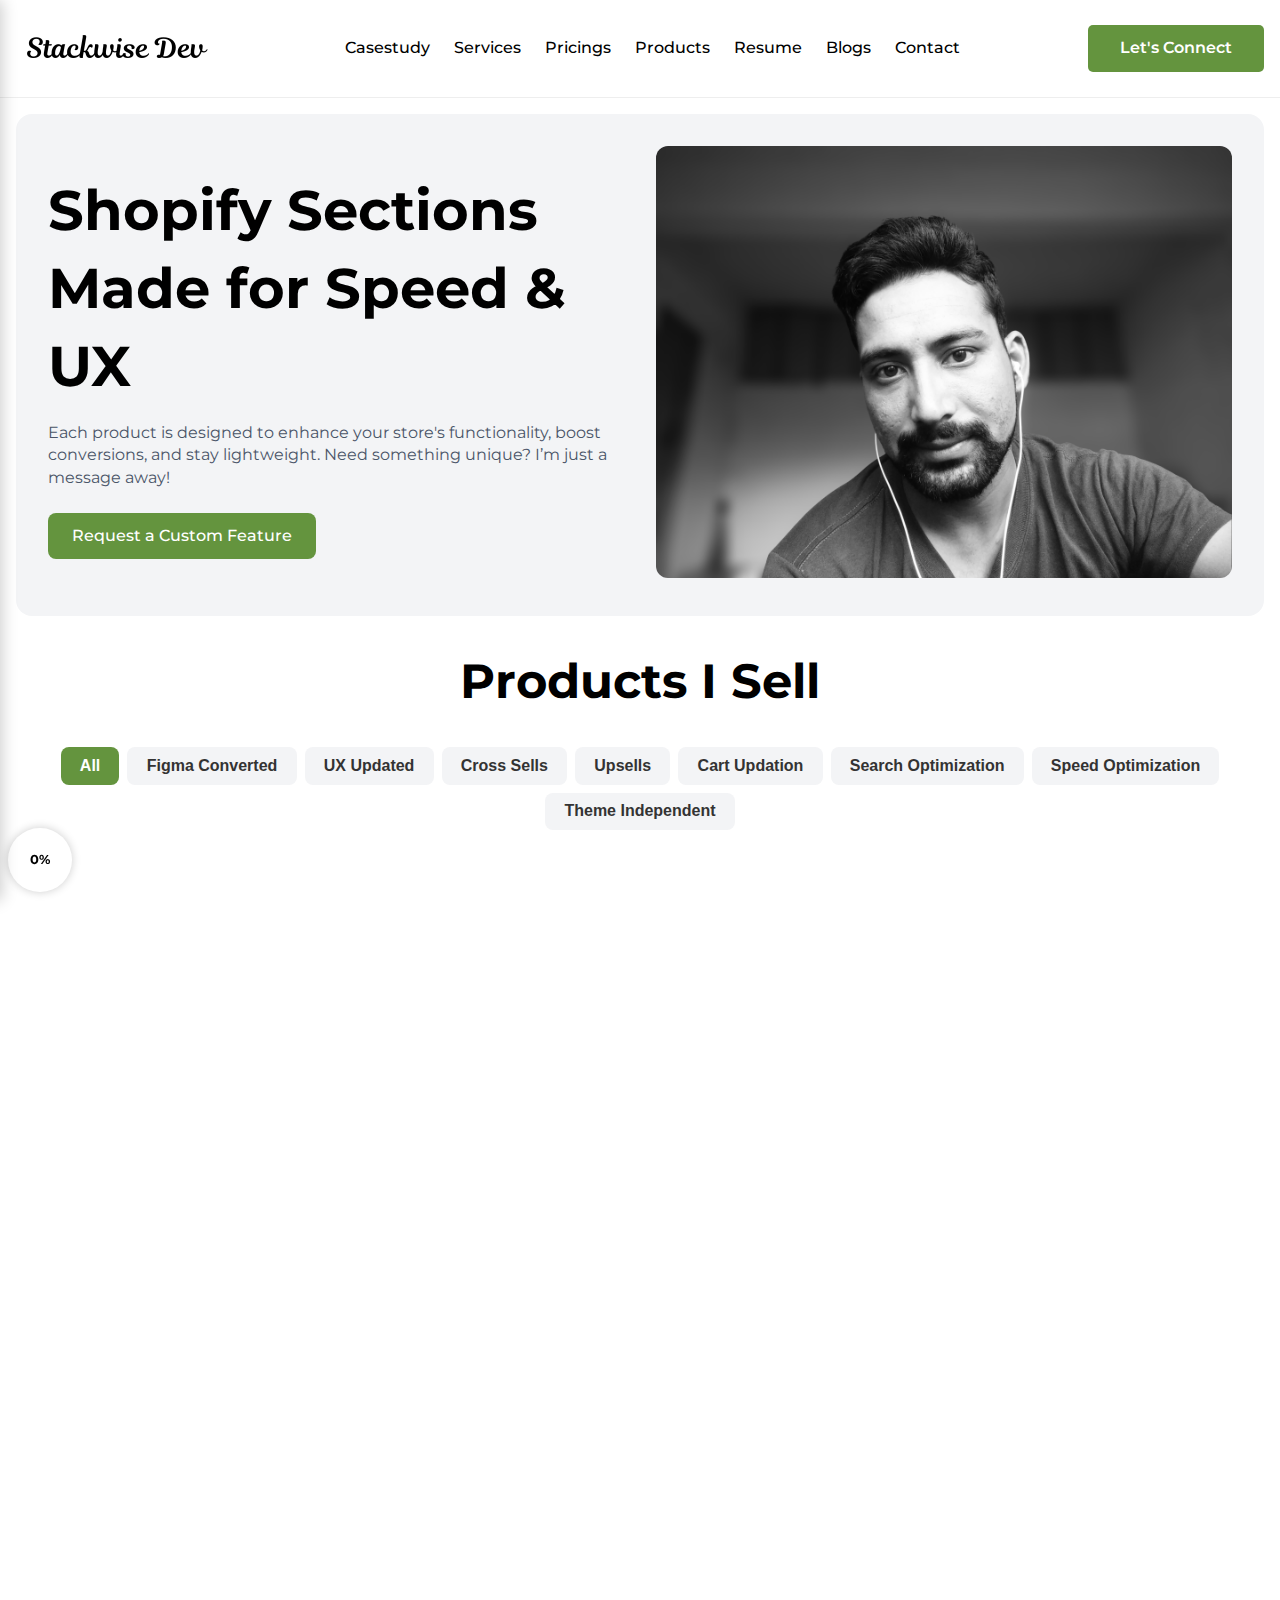
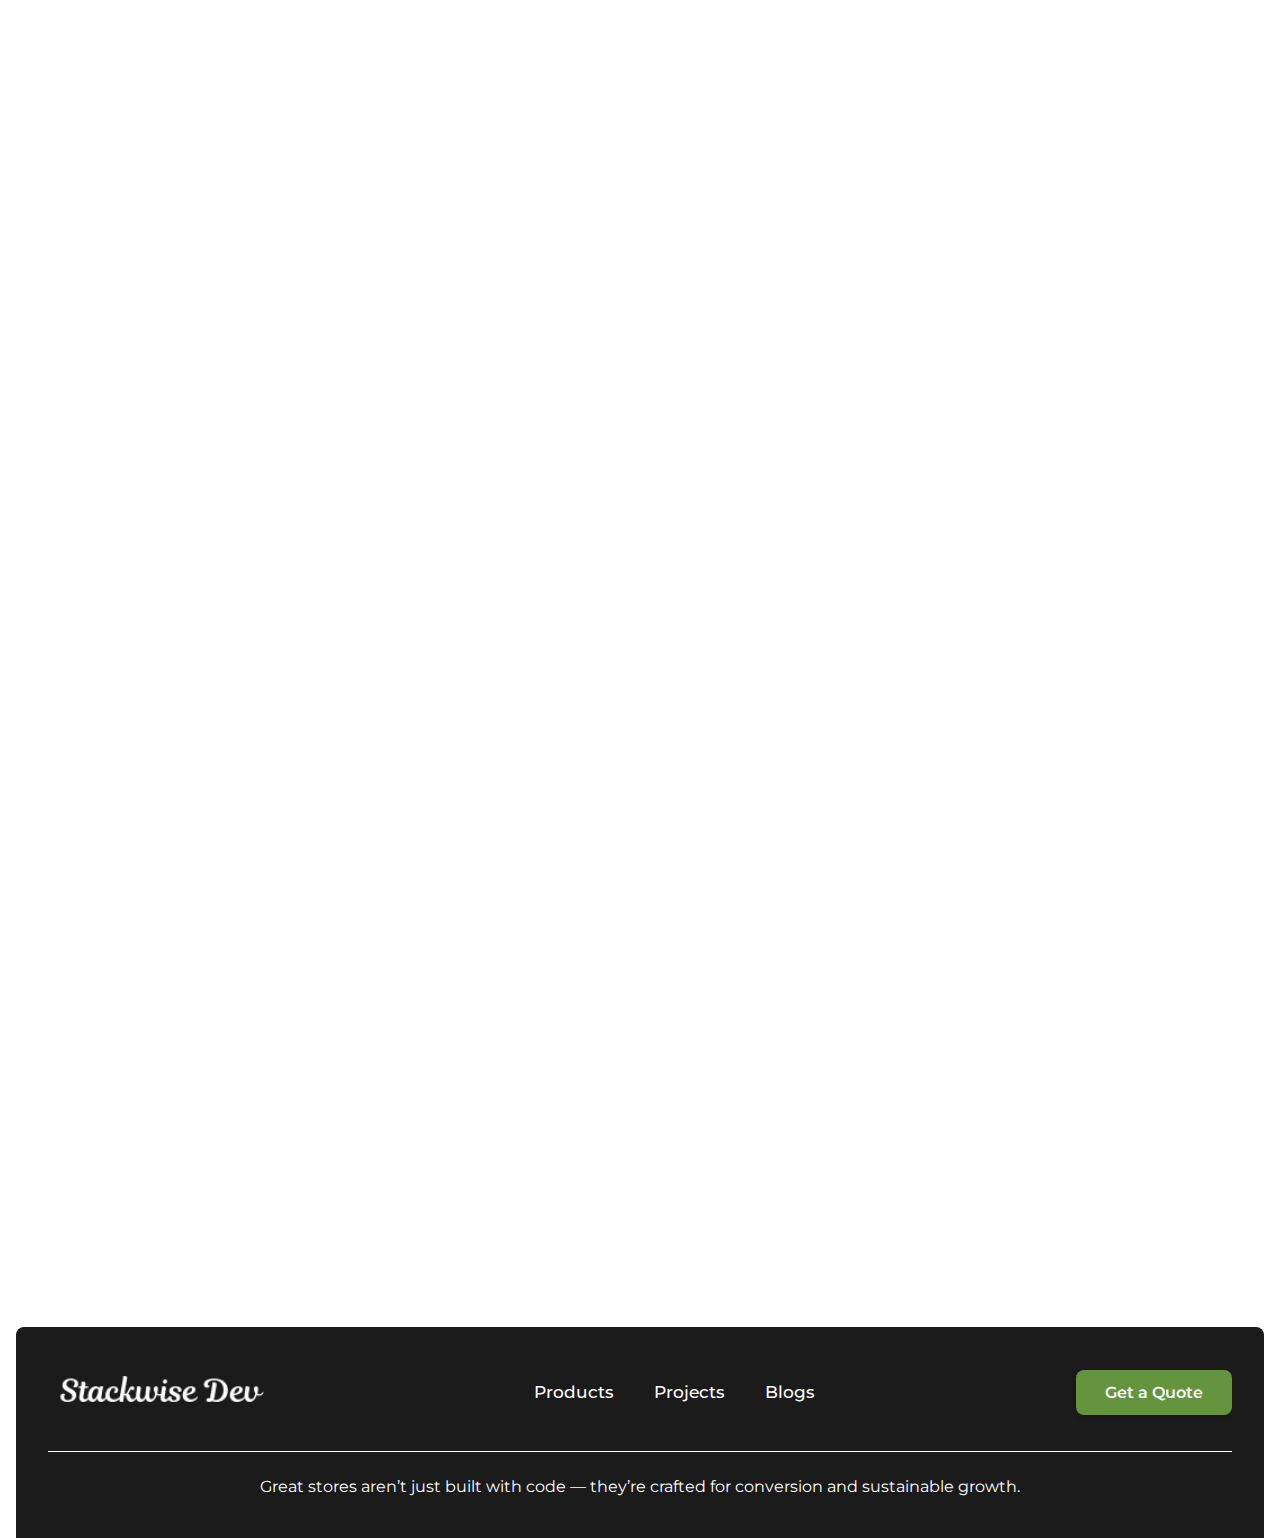
<file: pages/products.html>
<!DOCTYPE html>
<html lang="en">
<head>
    <meta charset="UTF-8" />
    <meta name="viewport" content="width=device-width, initial-scale=1.0" />
    <link rel="shortcut icon" href="../assets/images/favicon.ico" type="image/x-icon">
    <title>Portfolio | Products</title>
    <link rel="stylesheet" href="../styles.css" />
    <link rel="stylesheet" href="../assets/css/products.css">
    <link href="https://fonts.googleapis.com/css2?family=Montserrat:wght@400;600;700&display=swap" rel="stylesheet" />
    <link href="https://calendar.google.com/calendar/scheduling-button-script.css" rel="stylesheet">
    <script src="https://calendar.google.com/calendar/scheduling-button-script.js" async></script>
</head>
<body>

 
    <!-- HEADER SECTION START --> 
    <header class="main-header page-width">
        <button class="menu-toggle" aria-label="Open mobile menu">
            <svg clip-rule="evenodd" fill-rule="evenodd" stroke-linejoin="round" stroke-miterlimit="2" viewBox="0 0 24 24" xmlns="http://www.w3.org/2000/svg"><path d="m13 16.745c0-.414-.336-.75-.75-.75h-9.5c-.414 0-.75.336-.75.75s.336.75.75.75h9.5c.414 0 .75-.336.75-.75zm9-5c0-.414-.336-.75-.75-.75h-18.5c-.414 0-.75.336-.75.75s.336.75.75.75h18.5c.414 0 .75-.336.75-.75zm-4-5c0-.414-.336-.75-.75-.75h-14.5c-.414 0-.75.336-.75.75s.336.75.75.75h14.5c.414 0 .75-.336.75-.75z" fill-rule="nonzero"/></svg>
        </button>

        <a href="../index.html" class="header-logo">
            <img src="../assets/images/Stackwise Dev Logo Small.png" alt="Portfolio logo">
        </a>

        <nav class="main-nav">
            <ul>
                <li><a href="../index.html#casestudy">Casestudy</a></li>
                <li><a href="../index.html#services">Services</a></li>
                <li><a href="../index.html#pricings">Pricings</a></li>
                <li><a href="../index.html#products">Products</a></li>
                <li class="stack_resume_trigger"><a href="../index.html#resume">Resume</a></li>
                <li><a href="../index.html#blogs">Blogs</a></li>
                <li><a href="../index.html#contact">Contact</a></li>
            </ul>
        </nav>

        <a href="../index.html#contact" class="btn-cta">Let's Connect</a>
    </header>
    <div class="mobile-drawer" id="mobileDrawer">
        <div class="drawer-content"> <div class="drawer-header">
                <button class="drawer-close" aria-label="Close mobile menu">
                    <svg clip-rule="evenodd" fill-rule="evenodd" stroke-linejoin="round" stroke-miterlimit="2" viewBox="0 0 24 24" xmlns="http://www.w3.org/2000/svg"><path d="m12 10.93 5.719-5.72c.146-.146.339-.219.531-.219.404 0 .75.324.75.749 0 .193-.073.385-.219.532l-5.72 5.719 5.719 5.719c.147.147.22.339.22.531 0 .427-.349.75-.75.75-.192 0-.385-.073-.531-.219l-5.719-5.719-5.719 5.719c-.146.146-.339.219-.531.219-.401 0-.75-.323-.75-.75 0-.192.073-.384.22-.531l5.719-5.719-5.72-5.719c-.146-.147-.219-.339-.219-.532 0-.425.346-.749.75-.749.192 0 .385.073.531.219z"/></svg>
                </button>
            </div>

            <nav class="drawer-nav">
                <ul>
                    <li><a href="../index.html#casestudy">Casestudy</a></li>
                    <li><a href="../index.html#services">Services</a></li>
                    <li><a href="../index.html#pricings">Pricings</a></li>
                    <li><a href="../index.html#products">Products</a></li>
                    <li class="stack_resume_trigger"><a href="../index.html#resume">Resume</a></li>
                    <li><a href="../index.html#blogs">Blogs</a></li>
                    <li><a href="../index.html#contact">Contact</a></li>
                </ul>
            </nav>

            <div class="drawer-footer">
                <a href="#contact" class="btn-cta drawer-cta">Get a Quote</a>
                <div class="social-icons">
                    <a target="_blank" href="https://www.youtube.com/@stackwisedev" aria-label="YouTube"><svg xmlns="http://www.w3.org/2000/svg" width="24" height="24" viewBox="0 0 24 24"><path d="M19.615 3.184c-3.604-.246-11.631-.245-15.23 0-3.897.266-4.356 2.62-4.385 8.816.029 6.185.484 8.549 4.385 8.816 3.6.245 11.626.246 15.23 0 3.897-.266 4.356-2.62 4.385-8.816-.029-6.185-.484-8.549-4.385-8.816zm-10.615 12.816v-8l8 3.993-8 4.007z"/></svg></a>
                    <a target="_blank" href="https://www.instagram.com/stackwisedev" aria-label="Instagram"><svg xmlns="http://www.w3.org/2000/svg" width="24" height="24" viewBox="0 0 24 24"><path d="M12 2.163c3.204 0 3.584.012 4.85.07 3.252.148 4.771 1.691 4.919 4.919.058 1.265.069 1.645.069 4.849 0 3.205-.012 3.584-.069 4.849-.149 3.225-1.664 4.771-4.919 4.919-1.266.058-1.644.07-4.85.07-3.204 0-3.584-.012-4.849-.07-3.26-.149-4.771-1.699-4.919-4.92-.058-1.265-.07-1.644-.07-4.849 0-3.204.013-3.583.07-4.849.149-3.227 1.664-4.771 4.919-4.919 1.266-.057 1.645-.069 4.849-.069zm0-2.163c-3.259 0-3.667.014-4.947.072-4.358.2-6.78 2.618-6.98 6.98-.059 1.281-.073 1.689-.073 4.948 0 3.259.014 3.668.072 4.948.2 4.358 2.618 6.78 6.98 6.98 1.281.058 1.689.072 4.948.072 3.259 0 3.668-.014 4.948-.072 4.354-.2 6.782-2.618 6.979-6.98.059-1.28.073-1.689.073-4.948 0-3.259-.014-3.667-.072-4.947-.196-4.354-2.617-6.78-6.979-6.98-1.281-.059-1.69-.073-4.949-.073zm0 5.838c-3.403 0-6.162 2.759-6.162 6.162s2.759 6.163 6.162 6.163 6.162-2.759 6.162-6.163c0-3.403-2.759-6.162-6.162-6.162zm0 10.162c-2.209 0-4-1.79-4-4 0-2.209 1.791-4 4-4s4 1.791 4 4c0 2.21-1.791 4-4 4zm6.406-11.845c-.796 0-1.441.645-1.441 1.44s.645 1.44 1.441 1.44c.795 0 1.439-.645 1.439-1.44s-.644-1.44-1.439-1.44z"/></svg></a>
                    <a target="_blank" href="https://twitter.com/stackwisedev" aria-label="Twitter"><svg xmlns="http://www.w3.org/2000/svg" width="24" height="24" viewBox="0 0 24 24"><path d="M24 4.557c-.883.392-1.832.656-2.828.775 1.017-.609 1.798-1.574 2.165-2.724-.951.564-2.005.974-3.127 1.195-.897-.957-2.178-1.555-3.594-1.555-3.179 0-5.515 2.966-4.797 6.045-4.091-.205-7.719-2.165-10.148-5.144-1.29 2.213-.669 5.108 1.523 6.574-.806-.026-1.566-.247-2.229-.616-.054 2.281 1.581 4.415 3.949 4.89-.693.188-1.452.232-2.224.084.626 1.956 2.444 3.379 4.6 3.419-2.07 1.623-4.678 2.348-7.29 2.04 2.179 1.397 4.768 2.212 7.548 2.212 9.142 0 14.307-7.721 13.995-14.646.962-.695 1.797-1.562 2.457-2.549z"/></svg></a>
                    <a target="_blank" href="https://www.linkedin.com/in/stackwisedev" aria-label="LinkedIn"><svg xmlns="http://www.w3.org/2000/svg" width="24" height="24" viewBox="0 0 24 24"><path d="M4.98 3.5c0 1.381-1.11 2.5-2.48 2.5s-2.48-1.119-2.48-2.5c0-1.38 1.11-2.5 2.48-2.5s2.48 1.12 2.48 2.5zm.02 4.5h-5v16h5v-16zm7.982 0h-4.968v16h4.969v-8.399c0-4.67 6.029-5.052 6.029 0v8.399h4.988v-10.131c0-7.88-8.922-7.593-11.018-3.714v-2.155z"/></svg></a>
                    <a target="_blank" href="https://web.facebook.com/p/Stackwisedev-100086236999599" aria-label="Discord"><svg xmlns="http://www.w3.org/2000/svg" width="24" height="24" viewBox="0 0 24 24"><path d="M12 0c-6.627 0-12 5.373-12 12s5.373 12 12 12 12-5.373 12-12-5.373-12-12-12zm3 8h-1.35c-.538 0-.65.221-.65.778v1.222h2l-.209 2h-1.791v7h-3v-7h-2v-2h2v-2.308c0-1.769.931-2.692 3.029-2.692h1.971v3z"/></svg></a>
                    <a target="_blank" href="https://wa.me/+923165001019" aria-label="Whatsapp"><svg xmlns="http://www.w3.org/2000/svg" width="48" height="48" viewBox="0 0 24 24" fill="currentColor"><path d="M.057 24l1.687-6.163c-1.041-1.804-1.588-3.849-1.587-5.946.003-6.556 5.338-11.891 11.893-11.891 3.181.001 6.167 1.24 8.413 3.488 2.245 2.248 3.481 5.236 3.48 8.414-.003 6.557-5.338 11.892-11.893 11.892-1.99-.001-3.951-.5-5.688-1.448l-6.305 1.654zm6.597-3.807c1.676.995 3.276 1.591 5.392 1.592 5.448 0 9.886-4.434 9.889-9.885.002-5.462-4.415-9.89-9.881-9.892-5.452 0-9.887 4.434-9.889 9.884-.001 2.225.651 3.891 1.746 5.634l-.999 3.648 3.742-.981zm11.387-5.464c-.074-.124-.272-.198-.57-.347-.297-.149-1.758-.868-2.031-.967-.272-.099-.47-.149-.669.149-.198.297-.768.967-.941 1.165-.173.198-.347.223-.644.074-.297-.149-1.255-.462-2.39-1.475-.883-.788-1.48-1.761-1.653-2.059-.173-.297-.018-.458.13-.606.134-.133.297-.347.446-.521.151-.172.2-.296.3-.495.099-.198.05-.372-.025-.521-.075-.148-.669-1.611-.916-2.206-.242-.579-.487-.501-.669-.51l-.57-.01c-.198 0-.52.074-.792.372s-1.04 1.016-1.04 2.479 1.065 2.876 1.213 3.074c.149.198 2.095 3.2 5.076 4.487.709.306 1.263.489 1.694.626.712.226 1.36.194 1.872.118.571-.085 1.758-.719 2.006-1.413.248-.695.248-1.29.173-1.414z"/></svg></a>
                </div>
            </div>
        </div>
    </div>
    <div class="overlay" id="drawerOverlay"></div>
    <!-- HEADER SECTION END -->
    
    <!-- MAIN CONTENT OF THE PORTFOLIO START -->
    <main>


        <section>
            <div class="page-width">
                <div class="products-banner">
                    <div class="products-banner-content">
                        <h2>Shopify Sections Made for Speed & UX</h2>
                        <p>Each product is designed to enhance your store's functionality, boost conversions, and stay lightweight. Need something unique? I’m just a message away!</p>
                        <a href="mailto:your@email.com" class="btn">Request a Custom Feature</a>
                    </div>
                    <div class="products-banner-image">
                        <img src="../assets/images/me blur bg.jpg" alt="Banner Image">
                    </div>
                </div>
            </div>
        </section>


        <section class="products-section main-items">
            <div class="page-width">
                <h2 class="section-title">Products I Sell</h2>


                <div class="product-tabs">
                    <button class="tab-button active" data-filter="all">All</button>
                    <button class="tab-button" data-filter="figma converted">Figma Converted</button>
                    <button class="tab-button" data-filter="ux updated">UX Updated</button>
                    <button class="tab-button" data-filter="cross sells">Cross Sells</button>
                    <button class="tab-button" data-filter="upsells">Upsells</button>
                    <button class="tab-button" data-filter="cart updation">Cart Updation</button>
                    <button class="tab-button" data-filter="search optimization">Search Optimization</button>
                    <button class="tab-button" data-filter="speed optimization">Speed Optimization</button>
                    <button class="tab-button" data-filter="theme independent">Theme Independent</button>
                </div>

                <div class="product-grid">
                    <div class="product-card hire-card" data-tags="figma converted, ux updated, cross sells, upsells, cart updation, search optimization, speed optimization, customizer ready, theme independent">
                        <img src="../assets/images/hire me.png" alt="Hire Me" />
                        <h3>Need a Custom Shopify Section?</h3>
                        <p>If you're looking for something unique like animations, dynamic content, or advanced UX — I can build it for you.</p>
                        <ul class="feature-list">
                            <li><span class="tick-icon"><svg width="16" height="16" viewBox="0 0 24 24" fill="#64943e" xmlns="http://www.w3.org/2000/svg"><path d="M12 0c-6.627 0-12 5.373-12 12s5.373 12 12 12 12-5.373 12-12-5.373-12-12-12zm-1.959 17l-4.5-4.319 1.395-1.435 3.08 2.937 7.021-7.183 1.422 1.409-8.418 8.591z"/></svg></span> Theme Independent</li>
                            <li><span class="tick-icon"><svg width="16" height="16" viewBox="0 0 24 24" fill="#64943e" xmlns="http://www.w3.org/2000/svg"><path d="M12 0c-6.627 0-12 5.373-12 12s5.373 12 12 12 12-5.373 12-12-5.373-12-12-12zm-1.959 17l-4.5-4.319 1.395-1.435 3.08 2.937 7.021-7.183 1.422 1.409-8.418 8.591z"/></svg></span> Metafield / App Integration</li>
                            <li><span class="tick-icon"><svg width="16" height="16" viewBox="0 0 24 24" fill="#64943e" xmlns="http://www.w3.org/2000/svg"><path d="M12 0c-6.627 0-12 5.373-12 12s5.373 12 12 12 12-5.373 12-12-5.373-12-12-12zm-1.959 17l-4.5-4.319 1.395-1.435 3.08 2.937 7.021-7.183 1.422 1.409-8.418 8.591z"/></svg></span> Fully Custom Code</li>
                        </ul>
                        <a href="mailto:your@email.com" class="btn">Hire Me</a>
                    </div>

                    <div class="product-card" data-tags="ux updated, customizer ready, theme independent">
                        <img src="../assets/images/products/product tabs.png" alt="Tabs Section" />
                        <h3>Tabs Section</h3>
                        <p>Shopify flexible tabs section with dynamic and theme independent features.</p>
                        <ul class="feature-list">
                            <li><span class="tick-icon"><svg width="16" height="16" viewBox="0 0 24 24" fill="#64943e" xmlns="http://www.w3.org/2000/svg"><path d="M12 0c-6.627 0-12 5.373-12 12s5.373 12 12 12 12-5.373 12-12-5.373-12-12-12zm-1.959 17l-4.5-4.319 1.395-1.435 3.08 2.937 7.021-7.183 1.422 1.409-8.418 8.591z"/></svg></span> Fully customizable</li>
                            <li><span class="tick-icon"><svg width="16" height="16" viewBox="0 0 24 24" fill="#64943e" xmlns="http://www.w3.org/2000/svg"><path d="M12 0c-6.627 0-12 5.373-12 12s5.373 12 12 12 12-5.373 12-12-5.373-12-12-12zm-1.959 17l-4.5-4.319 1.395-1.435 3.08 2.937 7.021-7.183 1.422 1.409-8.418 8.591z"/></svg></span> Theme independent</li>
                            <li><span class="tick-icon"><svg width="16" height="16" viewBox="0 0 24 24" fill="#64943e" xmlns="http://www.w3.org/2000/svg"><path d="M12 0c-6.627 0-12 5.373-12 12s5.373 12 12 12 12-5.373 12-12-5.373-12-12-12zm-1.959 17l-4.5-4.319 1.395-1.435 3.08 2.937 7.021-7.183 1.422 1.409-8.418 8.591z"/></svg></span> Customizer ready</li>
                            <li><span class="tick-icon"><svg width="16" height="16" viewBox="0 0 24 24" fill="#64943e" xmlns="http://www.w3.org/2000/svg"><path d="M12 0c-6.627 0-12 5.373-12 12s5.373 12 12 12 12-5.373 12-12-5.373-12-12-12zm-1.959 17l-4.5-4.319 1.395-1.435 3.08 2.937 7.021-7.183 1.422 1.409-8.418 8.591z"/></svg></span> Theme default blocks</li>
                            <li><span class="tick-icon"><svg width="16" height="16" viewBox="0 0 24 24" fill="#64943e" xmlns="http://www.w3.org/2000/svg"><path d="M12 0c-6.627 0-12 5.373-12 12s5.373 12 12 12 12-5.373 12-12-5.373-12-12-12zm-1.959 17l-4.5-4.319 1.395-1.435 3.08 2.937 7.021-7.183 1.422 1.409-8.418 8.591z"/></svg></span> Only for <em>$15</em></li>
                        </ul>
                    </div>

                    <div class="product-card" data-tags="ux updated, customizer ready, figma converted">
                        <img src="../assets/images/casestudy/LineArgent Mega 1.png" alt="Mega Menu Section" />
                        <h3>Fully Dynamic Mega Menu</h3>
                        <p>Improve your store navigation with dynamic mega menu integration.</p>
                        <ul class="feature-list">
                            <li><span class="tick-icon"><svg width="16" height="16" viewBox="0 0 24 24" fill="#64943e" xmlns="http://www.w3.org/2000/svg"><path d="M12 0c-6.627 0-12 5.373-12 12s5.373 12 12 12 12-5.373 12-12-5.373-12-12-12zm-1.959 17l-4.5-4.319 1.395-1.435 3.08 2.937 7.021-7.183 1.422 1.409-8.418 8.591z"/></svg></span> Fully customizable</li>
                            <li><span class="tick-icon"><svg width="16" height="16" viewBox="0 0 24 24" fill="#64943e" xmlns="http://www.w3.org/2000/svg"><path d="M12 0c-6.627 0-12 5.373-12 12s5.373 12 12 12 12-5.373 12-12-5.373-12-12-12zm-1.959 17l-4.5-4.319 1.395-1.435 3.08 2.937 7.021-7.183 1.422 1.409-8.418 8.591z"/></svg></span> Dynamic to handle more options</li>
                            <li><span class="tick-icon"><svg width="16" height="16" viewBox="0 0 24 24" fill="#64943e" xmlns="http://www.w3.org/2000/svg"><path d="M12 0c-6.627 0-12 5.373-12 12s5.373 12 12 12 12-5.373 12-12-5.373-12-12-12zm-1.959 17l-4.5-4.319 1.395-1.435 3.08 2.937 7.021-7.183 1.422 1.409-8.418 8.591z"/></svg></span> Show collection features</li>
                            <li><span class="tick-icon"><svg width="16" height="16" viewBox="0 0 24 24" fill="#64943e" xmlns="http://www.w3.org/2000/svg"><path d="M12 0c-6.627 0-12 5.373-12 12s5.373 12 12 12 12-5.373 12-12-5.373-12-12-12zm-1.959 17l-4.5-4.319 1.395-1.435 3.08 2.937 7.021-7.183 1.422 1.409-8.418 8.591z"/></svg></span> Customizer ready</li>
                            <li><span class="tick-icon"><svg width="16" height="16" viewBox="0 0 24 24" fill="#64943e" xmlns="http://www.w3.org/2000/svg"><path d="M12 0c-6.627 0-12 5.373-12 12s5.373 12 12 12 12-5.373 12-12-5.373-12-12-12zm-1.959 17l-4.5-4.319 1.395-1.435 3.08 2.937 7.021-7.183 1.422 1.409-8.418 8.591z"/></svg></span> Only for <em>$40</em></li>
                        </ul>
                    </div>

                    <div class="product-card" data-tags="ux updated, cart updation, speed optimization">
                        <img src="../assets/images/products/cart drawer.png" alt="Cart updation" />
                        <h3>Cart Optimization</h3>
                        <p>Ehnace your store cart to the next level with recommendations and upsell.</p>
                        <ul class="feature-list">
                            <li><span class="tick-icon"><svg width="16" height="16" viewBox="0 0 24 24" fill="#64943e" xmlns="http://www.w3.org/2000/svg"><path d="M12 0c-6.627 0-12 5.373-12 12s5.373 12 12 12 12-5.373 12-12-5.373-12-12-12zm-1.959 17l-4.5-4.319 1.395-1.435 3.08 2.937 7.021-7.183 1.422 1.409-8.418 8.591z"/></svg></span> Product recommendations</li>
                            <li><span class="tick-icon"><svg width="16" height="16" viewBox="0 0 24 24" fill="#64943e" xmlns="http://www.w3.org/2000/svg"><path d="M12 0c-6.627 0-12 5.373-12 12s5.373 12 12 12 12-5.373 12-12-5.373-12-12-12zm-1.959 17l-4.5-4.319 1.395-1.435 3.08 2.937 7.021-7.183 1.422 1.409-8.418 8.591z"/></svg></span> Progress bar integration</li>
                            <li><span class="tick-icon"><svg width="16" height="16" viewBox="0 0 24 24" fill="#64943e" xmlns="http://www.w3.org/2000/svg"><path d="M12 0c-6.627 0-12 5.373-12 12s5.373 12 12 12 12-5.373 12-12-5.373-12-12-12zm-1.959 17l-4.5-4.319 1.395-1.435 3.08 2.937 7.021-7.183 1.422 1.409-8.418 8.591z"/></svg></span> Responsive & dynamic data load</li>
                            <li><span class="tick-icon"><svg width="16" height="16" viewBox="0 0 24 24" fill="#64943e" xmlns="http://www.w3.org/2000/svg"><path d="M12 0c-6.627 0-12 5.373-12 12s5.373 12 12 12 12-5.373 12-12-5.373-12-12-12zm-1.959 17l-4.5-4.319 1.395-1.435 3.08 2.937 7.021-7.183 1.422 1.409-8.418 8.591z"/></svg></span> Customizer control features</li>
                            <li><span class="tick-icon"><svg width="16" height="16" viewBox="0 0 24 24" fill="#64943e" xmlns="http://www.w3.org/2000/svg"><path d="M12 0c-6.627 0-12 5.373-12 12s5.373 12 12 12 12-5.373 12-12-5.373-12-12-12zm-1.959 17l-4.5-4.319 1.395-1.435 3.08 2.937 7.021-7.183 1.422 1.409-8.418 8.591z"/></svg></span> Only for <em>$60</em></li>
                        </ul>
                    </div>

                    <div class="product-card" data-tags="ux updated, figma converted, speed optimization">
                        <img src="../assets/images/products/UGC Section.png" alt="UGC Section" />
                        <h3>Featured UGC Section</h3>
                        <p>Custom UGC section with multiple features of carousel and videos.</p>
                        <ul class="feature-list">
                            <li><span class="tick-icon"><svg width="16" height="16" viewBox="0 0 24 24" fill="#64943e" xmlns="http://www.w3.org/2000/svg"><path d="M12 0c-6.627 0-12 5.373-12 12s5.373 12 12 12 12-5.373 12-12-5.373-12-12-12zm-1.959 17l-4.5-4.319 1.395-1.435 3.08 2.937 7.021-7.183 1.422 1.409-8.418 8.591z"/></svg></span> Theme independent</li>
                            <li><span class="tick-icon"><svg width="16" height="16" viewBox="0 0 24 24" fill="#64943e" xmlns="http://www.w3.org/2000/svg"><path d="M12 0c-6.627 0-12 5.373-12 12s5.373 12 12 12 12-5.373 12-12-5.373-12-12-12zm-1.959 17l-4.5-4.319 1.395-1.435 3.08 2.937 7.021-7.183 1.422 1.409-8.418 8.591z"/></svg></span> Product card option</li>
                            <li><span class="tick-icon"><svg width="16" height="16" viewBox="0 0 24 24" fill="#64943e" xmlns="http://www.w3.org/2000/svg"><path d="M12 0c-6.627 0-12 5.373-12 12s5.373 12 12 12 12-5.373 12-12-5.373-12-12-12zm-1.959 17l-4.5-4.319 1.395-1.435 3.08 2.937 7.021-7.183 1.422 1.409-8.418 8.591z"/></svg></span> Fully customizable</li>
                            <li><span class="tick-icon"><svg width="16" height="16" viewBox="0 0 24 24" fill="#64943e" xmlns="http://www.w3.org/2000/svg"><path d="M12 0c-6.627 0-12 5.373-12 12s5.373 12 12 12 12-5.373 12-12-5.373-12-12-12zm-1.959 17l-4.5-4.319 1.395-1.435 3.08 2.937 7.021-7.183 1.422 1.409-8.418 8.591z"/></svg></span> Full video controls</li>
                            <li><span class="tick-icon"><svg width="16" height="16" viewBox="0 0 24 24" fill="#64943e" xmlns="http://www.w3.org/2000/svg"><path d="M12 0c-6.627 0-12 5.373-12 12s5.373 12 12 12 12-5.373 12-12-5.373-12-12-12zm-1.959 17l-4.5-4.319 1.395-1.435 3.08 2.937 7.021-7.183 1.422 1.409-8.418 8.591z"/></svg></span> Only for <em>$20</em></li>
                        </ul>
                    </div>

                    <div class="product-card" data-tags="ux updated, search optimization">
                        <img src="../assets/images/casestudy/Aromely Search.png" alt="Search optimization" />
                        <h3>Search Optimization</h3>
                        <p>Ehnace customer searching capabilities to find best match of their choice.</p>
                        <ul class="feature-list">
                            <li><span class="tick-icon"><svg width="16" height="16" viewBox="0 0 24 24" fill="#64943e" xmlns="http://www.w3.org/2000/svg"><path d="M12 0c-6.627 0-12 5.373-12 12s5.373 12 12 12 12-5.373 12-12-5.373-12-12-12zm-1.959 17l-4.5-4.319 1.395-1.435 3.08 2.937 7.021-7.183 1.422 1.409-8.418 8.591z"/></svg></span> Theme independent</li>
                            <li><span class="tick-icon"><svg width="16" height="16" viewBox="0 0 24 24" fill="#64943e" xmlns="http://www.w3.org/2000/svg"><path d="M12 0c-6.627 0-12 5.373-12 12s5.373 12 12 12 12-5.373 12-12-5.373-12-12-12zm-1.959 17l-4.5-4.319 1.395-1.435 3.08 2.937 7.021-7.183 1.422 1.409-8.418 8.591z"/></svg></span> UX improved layout</li>
                            <li><span class="tick-icon"><svg width="16" height="16" viewBox="0 0 24 24" fill="#64943e" xmlns="http://www.w3.org/2000/svg"><path d="M12 0c-6.627 0-12 5.373-12 12s5.373 12 12 12 12-5.373 12-12-5.373-12-12-12zm-1.959 17l-4.5-4.319 1.395-1.435 3.08 2.937 7.021-7.183 1.422 1.409-8.418 8.591z"/></svg></span> Compelete responsive</li>
                            <li><span class="tick-icon"><svg width="16" height="16" viewBox="0 0 24 24" fill="#64943e" xmlns="http://www.w3.org/2000/svg"><path d="M12 0c-6.627 0-12 5.373-12 12s5.373 12 12 12 12-5.373 12-12-5.373-12-12-12zm-1.959 17l-4.5-4.319 1.395-1.435 3.08 2.937 7.021-7.183 1.422 1.409-8.418 8.591z"/></svg></span> Customizer control</li>
                            <li><span class="tick-icon"><svg width="16" height="16" viewBox="0 0 24 24" fill="#64943e" xmlns="http://www.w3.org/2000/svg"><path d="M12 0c-6.627 0-12 5.373-12 12s5.373 12 12 12 12-5.373 12-12-5.373-12-12-12zm-1.959 17l-4.5-4.319 1.395-1.435 3.08 2.937 7.021-7.183 1.422 1.409-8.418 8.591z"/></svg></span> Only for <em>$15</em></li>
                        </ul>
                    </div>

                    <div class="product-card" data-tags="cross sells, ux updated">
                        <img src="../assets/images/products/cross sell.png" alt="Cross Sell section" />
                        <h3>Cross Sell Blocks</h3>
                        <p>Dynamic cross-sell helps to improve the overall sales of the store.</p>
                        <ul class="feature-list">
                            <li><span class="tick-icon"><svg width="16" height="16" viewBox="0 0 24 24" fill="#64943e" xmlns="http://www.w3.org/2000/svg"><path d="M12 0c-6.627 0-12 5.373-12 12s5.373 12 12 12 12-5.373 12-12-5.373-12-12-12zm-1.959 17l-4.5-4.319 1.395-1.435 3.08 2.937 7.021-7.183 1.422 1.409-8.418 8.591z"/></svg></span> Help improve sales</li>
                            <li><span class="tick-icon"><svg width="16" height="16" viewBox="0 0 24 24" fill="#64943e" xmlns="http://www.w3.org/2000/svg"><path d="M12 0c-6.627 0-12 5.373-12 12s5.373 12 12 12 12-5.373 12-12-5.373-12-12-12zm-1.959 17l-4.5-4.319 1.395-1.435 3.08 2.937 7.021-7.183 1.422 1.409-8.418 8.591z"/></svg></span> UX improved layout</li>
                            <li><span class="tick-icon"><svg width="16" height="16" viewBox="0 0 24 24" fill="#64943e" xmlns="http://www.w3.org/2000/svg"><path d="M12 0c-6.627 0-12 5.373-12 12s5.373 12 12 12 12-5.373 12-12-5.373-12-12-12zm-1.959 17l-4.5-4.319 1.395-1.435 3.08 2.937 7.021-7.183 1.422 1.409-8.418 8.591z"/></svg></span> Dynamic data loading</li>
                            <li><span class="tick-icon"><svg width="16" height="16" viewBox="0 0 24 24" fill="#64943e" xmlns="http://www.w3.org/2000/svg"><path d="M12 0c-6.627 0-12 5.373-12 12s5.373 12 12 12 12-5.373 12-12-5.373-12-12-12zm-1.959 17l-4.5-4.319 1.395-1.435 3.08 2.937 7.021-7.183 1.422 1.409-8.418 8.591z"/></svg></span> Theme default layout support</li>
                            <li><span class="tick-icon"><svg width="16" height="16" viewBox="0 0 24 24" fill="#64943e" xmlns="http://www.w3.org/2000/svg"><path d="M12 0c-6.627 0-12 5.373-12 12s5.373 12 12 12 12-5.373 12-12-5.373-12-12-12zm-1.959 17l-4.5-4.319 1.395-1.435 3.08 2.937 7.021-7.183 1.422 1.409-8.418 8.591z"/></svg></span> Only for <em>$10</em></li>
                        </ul>
                    </div>

                    <div class="product-card" data-tags="Figma converted, ux updated">
                        <img src="../assets/images/products/faq.png" alt="FAQ section" />
                        <h3>Custom FAQ Section</h3>
                        <p>Design any type of custom faq section with beautiful UI Layouts.</p>
                        <ul class="feature-list">
                            <li><span class="tick-icon"><svg width="16" height="16" viewBox="0 0 24 24" fill="#64943e" xmlns="http://www.w3.org/2000/svg"><path d="M12 0c-6.627 0-12 5.373-12 12s5.373 12 12 12 12-5.373 12-12-5.373-12-12-12zm-1.959 17l-4.5-4.319 1.395-1.435 3.08 2.937 7.021-7.183 1.422 1.409-8.418 8.591z"/></svg></span> Icon handle support</li>
                            <li><span class="tick-icon"><svg width="16" height="16" viewBox="0 0 24 24" fill="#64943e" xmlns="http://www.w3.org/2000/svg"><path d="M12 0c-6.627 0-12 5.373-12 12s5.373 12 12 12 12-5.373 12-12-5.373-12-12-12zm-1.959 17l-4.5-4.319 1.395-1.435 3.08 2.937 7.021-7.183 1.422 1.409-8.418 8.591z"/></svg></span> Metafields content support</li>
                            <li><span class="tick-icon"><svg width="16" height="16" viewBox="0 0 24 24" fill="#64943e" xmlns="http://www.w3.org/2000/svg"><path d="M12 0c-6.627 0-12 5.373-12 12s5.373 12 12 12 12-5.373 12-12-5.373-12-12-12zm-1.959 17l-4.5-4.319 1.395-1.435 3.08 2.937 7.021-7.183 1.422 1.409-8.418 8.591z"/></svg></span> Dynamic data loading</li>
                            <li><span class="tick-icon"><svg width="16" height="16" viewBox="0 0 24 24" fill="#64943e" xmlns="http://www.w3.org/2000/svg"><path d="M12 0c-6.627 0-12 5.373-12 12s5.373 12 12 12 12-5.373 12-12-5.373-12-12-12zm-1.959 17l-4.5-4.319 1.395-1.435 3.08 2.937 7.021-7.183 1.422 1.409-8.418 8.591z"/></svg></span> Reponsive across devices</li>
                            <li><span class="tick-icon"><svg width="16" height="16" viewBox="0 0 24 24" fill="#64943e" xmlns="http://www.w3.org/2000/svg"><path d="M12 0c-6.627 0-12 5.373-12 12s5.373 12 12 12 12-5.373 12-12-5.373-12-12-12zm-1.959 17l-4.5-4.319 1.395-1.435 3.08 2.937 7.021-7.183 1.422 1.409-8.418 8.591z"/></svg></span> Only for <em>$15</em></li>
                        </ul>
                    </div>

                    <div class="product-card block_theme_container">
                        <div class="inner_wrapper">
                            <p>Let's talk to build something special for your store to improve your sales.</p>
                            <div class="hire_me_btn">
                                <a class="contact_me_btn" href="../index.html#contact"> Let's Talk</a>
                            </div>
                        </div>
                    </div>

                </div>
            </div>
        </section>

        <div class="stack_resume_modal" id="stackResumeModal">
            <div class="stack_resume_backdrop"></div>
            <div class="stack_resume_wrapper">
                <button class="stack_resume_close" aria-label="Close Modal">&times;</button>
                
                <div class="stack_resume_content">
                <img src="../assets/images/resume/Amad Resume Shopify.png" alt="Resume Preview" class="stack_resume_image" />
                <a href="../assets/images/resume/Amad Resume Shopify.pdf" class="stack_resume_download" download>Download Resume (PDF)</a>
                </div>
            </div>
        </div>

    </main>
    <!-- MAIN CONTENT OF THE PORTFOLIO END -->


    <!-- STICKY ITEMS SECTION -->
    <div class="sticky-float-card" id="stickyCard">
        <div class="card-image">
            <img src="../assets/images/call icon.jpg" alt="Let's Talk" />
        </div>
        <div class="card-content">
            <p>Fixes? Features? Let’s connect.</p>
            <div class="calendar-button">
            <script>
                (function () {
                var target = document.currentScript;
                window.addEventListener("load", function () {
                    calendar.schedulingButton.load({
                    url: "https://calendar.google.com/calendar/appointments/schedules/AcZssZ3vAgm2WDXE7FJMaX1OIQ9-RC5hZkp4woiHKxUVUuEn8pEbumd7pEU1eryc42l_Vp7UaqFH9D20?gv=true",
                    color: "#64943e",
                    label: "Schedule a call",
                    target,
                    });
                });
                })();
            </script>
            </div>
        </div>
    </div>
    <div class="scroll-indicator" id="scrollIndicator">
        <svg viewBox="0 0 100 100">
            <circle class="track" cx="50" cy="50" r="45" />
            <circle class="progress" cx="50" cy="50" r="45" />
        </svg>
        <div class="scroll-percent" id="scrollPercent">0%</div>
    </div>



    <!-- FOOTER SECTION -->
    <footer class="page-width">
        <div class="main-footer">
            <div class="footer-logo">
                <a href="#">
                    <img src="../assets/images/Stackwise Dev Logo dark.png" alt="Company Logo">
                </a>
            </div>
    
            <nav class="footer-nav">
                <ul>
                    <li><a href="#">Products</a></li>
                    <li><a href="../index.html#casestudy">Projects</a></li>
                    <li><a href="../index.html#blogs">Blogs</a></li>
                </ul>
            </nav>
    
            <div class="footer-cta">
                <a href="mailto:your.email@example.com" class="footer-cta-button">Get a Quote</a>
            </div>
            <p class="footer-trust-text">
                Great stores aren’t just built with code — they’re crafted for conversion and sustainable growth.
            </p>
        </div>
    </footer>


    <script src="../script.js"></script>
    <script src="../assets/js/products.js" defer></script>


</body>
</html>
</file>
<file: styles.css>
/* =======================
   CSS Variables
========================== */
:root {
  /* Color Palette - Shopify Inspired */
  --color-primary: #64943e;   /* 60% - dominant */
  --color-secondary: #95bf47; /* 30% - accent */
  --color-light: #ffffff;
  --color-dark: #000000;
  --color-accent: #95bf47;    /* repeat for consistency */
  --color-bodytext: #4a5568;

  --color-primary-rgb: 100, 148, 62;
  --color-secondary-rgb: 149, 191, 71;
  --color-light-rgb: 255, 255, 255;
  --color-dark-rgb: 0, 0, 0;
  --color-accent-rgb: 149, 191, 71;

  /* Font */
  --font-base: 'Montserrat', sans-serif;

  /* Fluid Typography */
  --fluid-heading: clamp(1.8rem, 4vw + 1rem, 3.5rem);
  --fluid-subheading: clamp(1.8rem, 4vw + 1rem, 3rem);
  --fluid-cardheading: clamp(1rem, 3vw + 0.8rem, 1.5rem);
  --fluid-body: clamp(.8rem, 2vw + 0.5rem, 1rem);
}

/* =======================
   Global Styles
========================== */
html {
    scroll-behavior: smooth;
}
* {
  margin: 0;
  padding: 0;
  box-sizing: border-box;
}

body {
  font-family: var(--font-base);
  font-size: var(--fluid-body);
  background-color: var(--color-light);
  color: var(--color-dark);
  line-height: 1.4;
  /* padding: 2rem; */
}

/* =======================
   Page Width Utility
========================== */
.page-width {
  max-width: 1440px;
  width: 100%;
  margin-inline: auto;
  padding-inline: 1rem;
}





/* =======================
    Header Styles
========================== */
.main-header {
    display: flex;
    justify-content: space-between;
    align-items: center;
    padding: 1.5rem 1rem;
    background-color: var(--color-light);
    border-bottom: 1px solid #eee;
    min-height: 80px;
    position: sticky;
    top: 0;
    z-index: 99;
}

/* Shared styles for logo */
.header-logo {
    font-size: 1.8rem;
    font-weight: 700;
    color: var(--color-dark);
    text-decoration: none;
    line-height: 1;
}
.header-logo img {
    width: 100%;
    height: 100%;
    object-fit: cover;
}

/* Call to Action Button */
.btn-cta {
    background-color: var(--color-primary);
    color: var(--color-light);
    padding: 0.75rem 2rem;
    border-radius: 5px;
    text-decoration: none;
    font-weight: 600;
    transition: background-color 0.3s ease;
    white-space: nowrap;
    font-size: var(--fluid-body);
}

.btn-cta:hover {
    background-color: var(--color-secondary);
}

/* Desktop Navigation */
.main-nav ul {
    display: flex;
    flex-wrap: wrap;
    justify-content: center;
    list-style: none;
    column-gap: 1.5rem;
    padding: 0rem 1rem;
}

.main-nav a {
    text-decoration: none;
    color: var(--color-dark);
    font-weight: 500;
    transition: color 0.3s ease;
}

.main-nav a:hover,
.main-nav a.active {
    color: var(--color-primary);
}

/* Mobile Menu Toggle (Hamburger) - Hidden on Desktop by default */
.menu-toggle {
    display: none; /* Hidden by default on desktop */
    cursor: pointer;
    background: none;
    border: none;
    padding: 0.5rem;
    align-self: center; /* Ensure vertical centering */
}

.menu-toggle svg {
    width: 28px;
    height: 28px;
    fill: var(--color-dark);
}

/* --- Mobile Drawer / Off-canvas Menu --- */
.mobile-drawer {
    position: fixed;
    top: 0;
    left: 0;
    width: 420px;
    max-width: 90%;
    height: 100%;
    background-color: var(--color-light);
    box-shadow: 2px 0 15px rgba(0,0,0,0.2);
    transform: translateX(-100%); /* Initially hidden */
    transition: transform 0.3s ease-in-out;
    z-index: 1000;
    overflow-y: auto; /* Enable scrolling for long content */
    display: flex; /* Flex container for drawer content */
    flex-direction: column; /* Stack header, nav, footer vertically */
}

.mobile-drawer.is-open {
    transform: translateX(0); /* Slide in when open */
}

.drawer-content {
    display: flex;
    flex-direction: column;
    flex-grow: 1; /* Allows content to fill drawer height */
    padding: 1rem; /* Padding applied to content inside drawer */
}

.drawer-header {
    display: flex;
    justify-content: flex-end; /* Push close icon to the right */
    margin-bottom: .5rem;
}

.drawer-close {
    background: none;
    border: none;
    cursor: pointer;
    padding: 0.5rem;
}

.drawer-close svg {
    width: 28px;
    height: 28px;
    fill: var(--color-dark);
}

.drawer-nav {
    list-style: none;
    flex-grow: 1; /* Nav takes up remaining vertical space */
    margin-top: 0; /* Ensure no unwanted margin */
}

.drawer-nav li {
    margin-bottom: .5rem;
    list-style-type: none;
}

.drawer-nav a {
    text-decoration: none;
    color: var(--color-dark);
    font-size: 1.3rem;
    font-weight: 500;
    display: block;
    /* padding: 0.5rem 0; */
    transition: color 0.3s ease;
}

.drawer-nav a:hover {
    color: var(--color-primary);
}

.drawer-footer {
    margin-top: auto; /* Pushes footer to the bottom */
    text-align: center;
    padding-top: 2rem;
    border-top: 1px solid #eee;
    display: flex;
    flex-direction: column;
    gap: 1.5rem;
}

.drawer-cta {
    width: 100%;
    text-align: center;
    font-size: 1rem;
}

.social-icons {
    display: flex;
    justify-content: center;
    gap: 1.5rem;
}

.social-icons svg {
    width: 24px;
    height: 24px;
    fill: var(--color-dark);
    transition: fill 0.3s ease;
}
.social-icons a:first-of-type svg {
    width: 30px;
    height: 30px;
    margin-top: -2px;
}

.social-icons svg:hover {
    fill: var(--color-primary);
}

/* Overlay that covers main content when drawer is open */
.overlay {
    position: fixed;
    top: 0;
    left: 0;
    width: 100%;
    height: 100%;
    background-color: rgba(0, 0, 0, 0.5);
    z-index: 999;
    opacity: 0;
    visibility: hidden;
    transition: opacity 0.3s ease, visibility 0.3s ease;
}

.overlay.is-visible {
    opacity: 1;
    visibility: visible;
}

/* =======================
    Media Queries - Mobile Styles
========================== */
@media (max-width: 768px) { /* Mobile breakpoint */
    /* Header layout for mobile */
    .main-header {
        /*
        Mobile Header should be:
        [Menu Icon] [Logo] [CTA]
        */
        display: grid; /* Use CSS Grid for precise 3-column layout */
        grid-template-columns: auto 1fr; /* Auto for left/right, 1fr for center */
        gap: 0rem; /* Space between grid items */
        align-items: center; /* Vertically center items */
        padding: .5rem 1rem;
    }

    .main-nav {
        display: none; /* Hide desktop nav on mobile */
    }

    .menu-toggle {
        display: block; /* Show mobile menu icon */
        grid-column: 1 / 2; /* Place in the first column */
        justify-self: start; /* Align to the start of its grid cell */
        margin-left: -0.5rem; /* Optical adjustment to align with page edge */
    }

    .header-logo {
        grid-column: 2 / 3; /* Place in the second column (center) */
        justify-self: center; /* Align to the center of its grid cell */
        margin-left: -1.5rem;
    }

    .btn-cta {
        grid-column: 3 / 4; /* Place in the third column */
        justify-self: end; /* Align to the end of its grid cell */
        /* margin-right: -0.5rem; */
        padding: .5rem 1rem;
    }
    header .btn-cta {
        display: none;
    }
}




/* =======================
    Hero Section Styles
========================== */
.hero-section {
    display: flex;
    align-items: center; /* Vertically center content */
    justify-content: center; /* Horizontally center content */
    text-align: center; /* Center text within content block */
    padding: 2rem 1rem 6rem 1rem; /* Padding for top/bottom and sides */
    background-color: var(--color-light); /* Background color */
    position: relative; /* For potential future background effects */
    overflow: hidden; /* Hide overflow from animations */
}
#threejs-container {
    position: absolute;
    top: 0;
    left: 0;
    width: 105%;
    height: 105%;
    background-image: url("./assets/images/white minimal rays.jpg");
    background-position: center;
    background-repeat: no-repeat;
    /* background-size: 103%; */
    opacity: 0.7;
    z-index: 0;
    animation: bgDrift 20s ease-in-out infinite alternate;
}
@keyframes bgDrift {
  0% {
    background-position: center;
  }
  25% {
    background-position: 30% 48%;
  }
  50% {
    background-position: 80% 15%;
  }
  75% {
    background-position: 50% 90%;
  }
  100% {
    background-position: 10% 70%;
  }
}
.hero-content {
    max-width: 1100px; /* Limit width for readability */
    width: 100%;
    display: flex;
    flex-direction: column;
    align-items: center; /* Center items within the flex column */
    gap: 1.5rem; /* Space between elements */
    position: inherit;
}

.hero-title {
    font-size: var(--fluid-heading);
    font-weight: 700;
    color: var(--color-dark);
    line-height: 1.2;
    /* Typing animation specific styles */
    white-space: nowrap; /* Keep text on one line for typing effect */
    overflow: hidden; /* Hide overflowing text */
    animation-delay: .3s !important;
}


.hero-subtitle {
    font-size: var(--fluid-body);
    font-weight: 400;
    color: var(--color-bodytext);
    max-width: 900px; /* Limit width for readability */
    line-height: 1.6;
}
.hero-subtitle.is-animated {
    animation-delay: 0.6s;
}

/* CTA Button Styling (consistent with previous) */
.hero-section .btn-cta {
    background-color: var(--color-primary);
    color: var(--color-light);
    padding: 1rem 2rem; /* Slightly larger for hero */
    border-radius: 5px;
    text-decoration: none;
    font-weight: 600;
    white-space: nowrap;
    font-size: var(--fluid-body); /* Slightly larger for hero CTA */
    display: inline-block;
    animation-delay: 0.9s;
}

.btn-cta:hover {
    background-color: var(--color-secondary);
}

.is-animated {
    opacity: 0;
    transform: translateY(20);
    animation: fade-up 0.5s forwards;
}

@keyframes fade-up {
    0% {
        opacity: 0;
        transform: translateY(20px);
    }
    100% {
        opacity: 1;
        transform: translateY(0);
    }
}


/* =======================
    Media Queries - Mobile Adjustments
========================== */
@media (max-width: 768px) {
    .hero-section {
        padding: 2rem 0rem; /* Less padding on mobile */
    }

    .hero-title {
        white-space: normal; /* Allow text to wrap on mobile */
        border-right: none; /* Remove blinking caret on wrapped text */
    }
}



.mini-profile-card {
    display: flex; /* Use flexbox for columns */
    align-items: center; /* Vertically center content in rows */
    background-color: var(--color-light);
    border: 1px solid #eee;
    border-radius: 10px;
    padding: 0rem; /* Padding inside the card */
    max-width: 350px; /* Limit the card's overall width */
    width: 100%;
    height: 220px;
    box-shadow: 0 4px 15px rgba(0,0,0,0.2); /* Subtle shadow */
    width: 100%; /* Allow it to shrink on small screens */
    animation-delay: 0;
    overflow: hidden;
}

.card-image-col {
    flex: .9;
    height: 100%;
    width: 100%;
}

.profile-image {
    width: 100%; /* Size of the image */
    height: 100%;
    object-fit: cover; /* Ensure image covers the area without distortion */
}

.card-social-col {
    display: flex;
    height: 100%;
    flex: .2;
    flex-direction: column; /* Stack icons vertically */
    gap: 0.2rem; /* Space between icons */
    align-items: center; /* Align icons to the left within their column */
    justify-content: center;
    border-left: 2px solid #000;
}

.card-social-col a {
    display: flex; /* Ensure icons sit nicely */
    align-items: center; /* Vertically center icon inside link */
    justify-content: center; /* Horizontally center icon inside link */
    width: 36px; 
    height: 36px;
    border-radius: 50%; /* Make background circular if needed */
    border: 1px solid #000;
    transition: background-color 0.3s ease;
}

.card-social-col a:hover {
    border-color: var(--color-primary);
}

.card-social-col a svg {
    width: 16px;
    height: 16px;
    fill: var(--color-dark); /* Icon color */
    transition: fill 0.3s ease;
}

.card-social-col a:hover svg {
    fill: var(--color-primary); /* Icon color on hover */
}

/* --- Media Queries - Mobile Adjustments (Add inside your existing @media (max-width: 768px)) --- */
@media (max-width: 768px) {
    /* ... (existing mobile header and hero adjustments) ... */

    .mini-profile-card {
        flex-direction: row; /* Stack columns vertically on mobile */
        text-align: center;
        max-width: 350px;
        width: 100%;
        height: 220px;
    }

    .card-social-col {
        flex-direction: column; /* Stack icons horizontally on mobile */
        justify-content: center; /* Center icons when stacked horizontally */
    }

    .card-social-col a {
        width: 40px; /* Slightly larger tap area for mobile */
        height: 40px;
    }

    .card-social-col svg {
        width: 24px; /* Larger icons for mobile */
        height: 24px;
    }
}

@media(max-width: 430px) {
    .mini-profile-card {
        max-width: 100%;
        height: 230px;
    }
}







/* =======================
    Carousel Case Studies Section Styles
========================== */
:root {
    /* ... existing variables ... */
    --carousel-gap: 1.5rem; /* Define gap for carousel items */
}

.case-studies-section {
    padding: 0rem 0rem 2rem 0rem; /* Top/bottom padding */
    position: relative; /* For dots pagination below carousel */
    /* margin-top: 3rem; */
}

.case-studies-section .page-width {
    padding: 6rem 1rem 0rem 1rem;
    border-top: .3rem solid var(--color-primary);
}

.section-title {
    font-size: var(--fluid-subheading);
    font-weight: 700;
    text-align: center;
    color: var(--color-dark);
    margin-bottom: 1rem;
}

.section-description {
    font-size: var(--fluid-body);
    text-align: center;
    max-width: 800px;
    margin: 0 auto 5rem auto;
    color: var(--color-bodytext);
}
.inner_button_container {
    position: absolute;
    top: -2rem;
    display: flex;
    align-items: center;
    gap: 10px;
}
.carousel-wrapper {
    position: relative; /* Essential for positioning arrows */
    margin: 0 auto;
}

.carousel-container {
    overflow: hidden; /* Hide cards outside view */
    width: 100%;
    /* No direct width set, will be controlled by JS for inner track */
}

.carousel-track {
    display: flex;
    gap: var(--carousel-gap);
    transition: transform 0.5s ease-in-out;
    will-change: transform;
    padding-bottom: 2rem;
}

.case-study-card {
    flex-shrink: 0; /* Prevent cards from shrinking */
    background-color: var(--color-light);
    border-radius: 10px;
    box-shadow: 0 3px 10px rgba(0,0,0,0.08);
    overflow: hidden;
    display: flex;
    flex-direction: column;
    transition: transform 0.3s ease, box-shadow 0.3s ease; /* Hover animation */
    /* Widths will be set by JavaScript dynamically and via media queries */
    width: calc((100% - (2 * var(--carousel-gap))) / 3); /* Default: 3 cards, 2 gaps */
}
.carousel_buttons {
    position: absolute;
    top: -4rem;
    right: 0;
    display: flex;
    gap: 10px;
}

/* .case-study-card:hover {
    transform: translateY(-8px);
    box-shadow: 0 10px 25px rgba(0,0,0,0.15);
} */

.case-study-image {
    width: 100%;
    height: 280px;
    object-fit: cover;
    display: block;
}

.card-content {
    padding: 1.5rem;
    display: flex;
    flex-direction: column;
    flex-grow: 1;
}

.case-study-title {
    font-size: var(--fluid-cardheading);
    font-weight: 600;
    color: var(--color-dark);
    margin-bottom: 0.8rem;
    line-height: 1.3;
}

.case-study-description {
    font-size: var(--fluid-body);
    color: var(--color-bodytext);
    margin-bottom: 1rem;
    flex-grow: 1;
}

.case-study-results {
    list-style: none;
    margin-bottom: 1.5rem;
}

.case-study-results li {
    font-size: var(--fluid-body);
    color: var(--color-bodytext);
    margin-bottom: 0.4rem;
}

.case-study-results li span {
    color: var(--color-primary);
    margin-right: 0.5rem;
    font-weight: 600;
}

.view-case-study-btn {
    align-self: flex-start;
    margin-top: auto;
    font-size: var(--fluid-body);
    padding: 0.6rem 1.2rem;
}

/* Carousel Navigation Arrows */
.carousel-button {
    background-color: var(--color-primary);
    color: var(--color-light);
    border: none;
    border-radius: 50%;
    width: 45px;
    height: 45px;
    display: flex;
    align-items: center;
    justify-content: center;
    cursor: pointer;
    box-shadow: 0 2px 10px rgba(0,0,0,0.2);
    z-index: 9;
    transition: background-color 0.3s ease, transform 0.3s ease;
}

.carousel-button:hover:not(:disabled) {
    background-color: var(--color-secondary);
    transform: scale(1.05);
}

.carousel-button:disabled {
    opacity: 0.5;
    cursor: not-allowed;
    box-shadow: none;
}

.carousel-button svg {
    width: 24px;
    height: 24px;
    stroke-width: 2.5px; /* Make arrows a bit bolder */
}


/* --- Media Queries for Responsive Carousel Views --- */
@media (min-width: 1025px) { /* Desktop */
    .case-study-card {
        width: calc((100% - (2 * var(--carousel-gap))) / 3); /* 3 cards, 2 gaps */
    }
}

@media (min-width: 769px) and (max-width: 1024px) { /* Tablet */
    .case-study-card {
        width: calc((100% - (1 * var(--carousel-gap))) / 2); /* 2 cards, 1 gap */
    }
}

@media (max-width: 768px) { /* Mobile */
    /* General section adjustments */
    .case-studies-section {
        padding: 1rem 0;
    }
    .section-title {
        font-size: clamp(1.5rem, 6vw, 2.5rem);
    }
    .section-description {
        margin-bottom: 4rem;
    }
    .case-study-image {
        height: 190px;
    }
    .case-study-card {
        width: 100%; /* 1 card per view */
    }

    .carousel-button {
        width: 40px;
        height: 40px;
        font-size: 1.2rem;
    }

    .prev-button {
        left: 5px;
        margin-left: 0;
    }

    .next-button {
        right: 5px;
        margin-right: 0;
    }
    .card-content {
        padding: 1rem;
    }
    .carousel_buttons {
        top: -3.5rem;
        left: 50%;
        right: unset;
        transform: translate(-50%);
    }

}


/* =======================
    Impact Bar Section Styles
========================== */
.impact-bar-section {
    background-color: var(--color-primary); /* Use the primary green */
    max-width: 1100px;
    width: 90%;
    color: var(--color-light);
    padding: 1.5rem 1rem; /* Reduced vertical padding for a bar look */
    text-align: center;
    border-radius: 5rem; /* Added border-radius for the bar */
    margin: 0rem auto; /* Margin to separate it from other sections */
    box-shadow: 0 5px 15px rgba(0, 0, 0, 0.2); /* Subtle shadow for depth */
    position: absolute;
    left: -50%;
    right: -50%;
    top: -6%;
}

.stats-bar {
    display: flex; /* Use flexbox for horizontal alignment */
    flex-wrap: nowrap; /* Allow items to wrap on smaller screens */
    justify-content: center; /* Distribute items evenly with space around them */
    align-items: center; /* Vertically align items in the center */
}

.stat-group {
    display: flex;
    flex-direction: column; /* Keep column for number+plus and label */
    align-items: center;
    justify-content: center;
    padding: 0.5rem 3rem; /* Slight padding within each group */
    min-width: 180px; /* Ensure a minimum width for each group */
    position: relative; /* Needed for separator line */
}

/* Add separator line between stat groups */
.stat-group:not(:last-child)::after {
    content: '';
    position: absolute;
    right: 0;
    top: 10%; /* Adjust as needed */
    bottom: 10%; /* Adjust as needed */
    width: 3px; /* Thickness of the line */
    background-color: var(--color-light); /* Lighter white for subtle line */
    border-radius: 1px; /* Rounded ends for the line */
}

.stat-value {
    display: flex; /* Make this a flex container for number and plus */
    align-items: center; /* Align numbers and plus sign at their baseline */
    justify-content: center;
    line-height: 1; /* Ensure tight line height for the combined value */
}

.stat-number {
    font-size: clamp(1.5rem, 2vw + 0.8rem, 2.5rem); /* Adjusted fluid number size */
    font-weight: 900; /* Extra bold */
    color: var(--color-light); /* Numbers now light for contrast on primary background */
    /* line-height: 1; removed from here, moved to stat-value */
    display: inline-block;
}

.stat-plus {
    font-size: clamp(1.2rem, 2vw + 0.4rem, 2rem); /* Adjusted plus sign size */
    font-weight: 900;
    color: var(--color-light); /* Plus sign also light */
    margin-left: 0.2rem;
    display: inline-block;
    /* vertical-align: top; removed, baseline alignment handles it */
}

.stat-label {
    font-size: clamp(.8rem, 2vw + 0.2rem, 1rem);
    color: var(--color-light); /* Label text light */
    margin-top: 0.5rem; /* Reduced margin */
    font-weight: 600;
    text-transform: uppercase;
    letter-spacing: 0.5px; /* Slightly reduced letter spacing */
    text-align: center;
}
@media(max-width: 1140px) {
    .impact-bar-section {
        top: -7%;
    }
}
/* Responsive adjustments for smaller screens */
@media (max-width: 768px) {
    .stats-bar {
        flex-direction: row; /* Stack items vertically on small screens */
        column-gap: .5rem; /* More space when stacked */
        row-gap: 1rem;
        flex-wrap: wrap;
    }
    .stat-group {
        min-width: unset; /* Remove min-width when stacking */
        width: calc(50% - 1rem); /* Take full width when stacked */
        padding: .2rem;
        padding-bottom: 0rem !important;
        margin-bottom: 0rem !important;
    }
    /* Remove separator line when stacked vertically */
    .stat-group:not(:last-child)::after {
        display: none;
    }
    .impact-bar-section {
        padding: .5rem;
    }
    /* Add a horizontal line when stacked */
    .stat-group:not(:last-child) {
        border-bottom: none;
        padding-bottom: 2rem;
        margin-bottom: 2rem;
    }
    .stat-label {
        font-size: clamp(.8rem, 2vw + 0.2rem, 1rem);
    }
    .impact-bar-section {
        margin-bottom: 1.5rem;
        border-radius: .5rem;
        position: unset;
    }
    .case-studies-section .page-width {
        border-top: unset;
        padding-top: 1rem;
        padding-bottom: 0rem;
        padding-inline: 1rem;
    }
    .case-studies-section {
        margin-top: 0rem;
    }
    .stat-number {
        font-size: clamp(1.5rem, 5vw + 0.8rem, 2.5rem);
    }
}



/* =======================
    About Me Section Styles
========================== */
.about-me-section {
    /* background-color: rgba(var(--color-accent-rgb), 0.2); */
    background-image: url("./assets/images/background light.jpg");
    background-position: center;
    background-repeat: no-repeat;
    background-size: cover;
    color: var(--color-dark);
    padding: 1rem;
    text-align: center; /* Default for mobile, overridden for columns */
    border-radius: .5rem;
    margin-bottom: 2rem;
    position: relative;
}
.about-content-wrapper {
    display: flex;
    gap: .5rem;
    flex-direction: column;
}
.about-me-section .stack_options {
    list-style-type: none;
}
.about-text-column {
    place-content: center;
    background: rgba(255, 255, 255, 0.08); 
    border: 1px solid rgba(255, 255, 255, 0.2);
    border-radius: 0.5rem;
    backdrop-filter: blur(12px);
    -webkit-backdrop-filter: blur(12px); 
    box-shadow: 0 8px 20px rgba(0, 0, 0, 0.2);
    padding: 1rem;
}
.about-image-column {
    box-shadow: 0 8px 20px rgba(0, 0, 0, 0.2);
    border-radius: 0.5rem;
}
@media (min-width: 768px) { /* Tablet and Desktop layout */
    .about-image-column {
        border: 1px solid rgba(255, 255, 255, 0.2);
        box-shadow: 0 8px 20px rgba(0, 0, 0, 0.2);
        border-radius: 0.5rem;
    }
    .about-content-wrapper {
        flex-direction: row; /* Side-by-side on larger screens */
        text-align: left; /* Align text to the left in the text column */
        gap: 1rem;
    }
    .about-image-column {
        flex: 1; /* Image column takes proportional space */
        height: 100%;
        display: flex;
        justify-content: center; /* Center image horizontally */
        align-items: center; /* Align image to the top */
    }
    .about-text-column {
        flex: 1; /* Text column takes more space */
        padding: 0rem 2rem 2rem; /* Add some space from the image */
    }
}

.about-image {
    width: 100%;
    height: 100%;
    border-radius: .5rem;
    object-fit: cover;
}

.about-me-heading {
    font-size: var(--fluid-subheading);
    color: var(--color-dark);
    margin-bottom: 1.5rem; /* Reduced margin for tighter text flow */
    line-height: 1.2;
}

.about-body-text {
    font-size: var(--fluid-body);
    margin-bottom: 1rem; /* Space before the button */
    line-height: 1.7;
    color: var(--color-bodytext);
    margin-left: auto; /* Center text when stacked */
    margin-right: auto; /* Center text when stacked */
}
.em_text {
    font-size: var(--fluid-body);
    font-weight: 700;
    color: var(--color-primary);
}

@media (min-width: 768px) {
    .about-body-text {
        margin-left: 0; /* Reset margin for left alignment in columns */
        margin-right: 0;
    }
}

.btn-primary {
    background-color: var(--color-primary);
    color: var(--color-light);
    padding: 1rem 2.5rem;
    text-decoration: none;
    border-radius: 5px;
    font-weight: bold;
    transition: background-color 0.3s ease, transform 0.2s ease;
    font-size: var(--fluid-body);
    display: inline-block;
    margin-top: 1rem; 
}

.btn-primary:hover {
    background-color: var(--color-secondary); /* Hover effect with accent green */
    transform: translateY(-2px); /* Slight lift on hover */
}




 /* =======================
    Services Marquee Section Styles
========================== */
.services-marquee-section {
    background-color: #1B1B1B; /* Dark background for contrast */
    padding: 1.5rem 0; /* Vertical padding */
    overflow: hidden; /* Hide overflowing content for the marquee effect */
    white-space: nowrap; /* Prevent text from wrapping */
    position: relative; /* For absolute positioning of children */
    border-radius: .5rem;
}

.marquee-container {
    display: inline-block; /* Essential for marquee to work */
    animation: marquee 40s linear infinite; /* Animation definition */
    will-change: transform; /* Optimize for animation performance */
}

/* Duplicate content to ensure a seamless loop */
.marquee-content {
    display: inline-flex; /* Use flex to align items horizontally */
    align-items: center; /* Vertically center items */
    gap: 2rem; /* Spacing between service items and separators */
    padding-right: 2rem; /* Ensure last item has space before looping */
}

.service-item {
    font-size: var(--fluid-subheading); /* Fluid font size */
    font-weight: 700;
    color: var(--color-light); /* Light text on dark background */
    text-transform: uppercase;
    letter-spacing: 1px;
}

.service-separator svg {
    fill: var(--color-secondary); /* Accent color for the SVG */
    width: 25px; /* Size of the SVG */
    height: 25px;
    flex-shrink: 0; /* Prevent SVG from shrinking */
}

/* Keyframe animation for the marquee effect */
@keyframes marquee {
    0% { transform: translateX(0%); }
    100% { transform: translateX(-50%); } /* Scrolls half the content length */
}

/* Pause animation on hover */
.services-marquee-section:hover .marquee-container {
    animation-play-state: paused;
}
@media(max-width: 768px) {
    .services-marquee-section {
        border-radius: unset;
    }
}









/* =======================
    Image Carousel Section Styles
========================== */
.image-carousel-section {
    background-color: var(--color-light);
    color: var(--color-dark);
    padding: 2rem 1rem;
    text-align: center;
    overflow: hidden; /* Hide overflowing carousel items */
}

/* Dynamic Text Display Area */
.dynamic-text-display {
    min-height: 120px; /* Ensure space for text */
    display: flex;
    flex-direction: column;
    align-items: center;
    justify-content: center;
    margin-bottom: 3rem; /* Space between text and carousel */
    padding: 0 1rem;
}
.svg_container svg {
    width: 150px;
    height: auto;
}
.dynamic-carousel-heading {
    font-size: var(--fluid-cardheading);
    margin-bottom: 1rem;
    line-height: 1.2;
    transition: opacity 0.5s ease-in-out; /* Smooth fade for heading */
}

.dynamic-carousel-description {
    font-size: var(--fluid-body);
    color: var(--color-bodytext);
    max-width: 800px;
    margin: 0 auto;
    line-height: 1.6;
    transition: opacity 0.5s ease-in-out; /* Smooth fade for description */
}

.carousel-wrapper {
    display: flex;
    align-items: center;
    justify-content: center;
    gap: 1rem; /* Space between buttons and carousel */
    position: relative;
    width: 100%;
    margin: 0 auto;
}

.carousel-images-container {
    position: relative;
    width: 100%;
    height: 550px; /* Increased height to accommodate person image and footer */
    margin: 0 auto;
    overflow: hidden; /* Crucial for hiding items outside the view */
    margin-top: 2rem;
}

.carousel-image-item {
    position: absolute;
    top: 50%; /* Vertically center the item */
    left: 50%; /* Horizontally center the item's origin */
    transform: translate(-50%, -50%); /* Adjust for the item's own center */
    transition: transform 0.6s ease, opacity 0.6s ease, filter 0.6s ease, z-index 0s 0.3s; /* Smooth transitions */
    display: flex;
    flex-direction: column; /* Stack elements vertically */
    align-items: center;
    justify-content: space-between; /* Space out content */
    border-radius: .5rem; /* Rounded corners for image items */
    overflow: hidden;
    width: 30%; /* Base width for cards */
    height: 90%; /* Base height for cards (project image + footer + person image space) */
    background-color: var(--color-light); /* Card background */
}

/* Main Project Image within the card */
.carousel-image-item .project-display-image {
    width: 100%;
    height: 80%;
    flex-grow: 1; /* Allow project image to take available space */
    object-fit: cover;
    filter: grayscale(50%) brightness(0.95); /* Inactive state: subtly faded */
    transition: filter 0.6s ease;
    display: block;
}

/* Person Image Container */
.carousel-image-item .person-image-container {
    position: absolute;
    top: -30px; /* Position above the card */
    width: 80px;
    height: 80px;
    border-radius: 50%;
    overflow: hidden;
    border: 4px solid var(--color-light); /* White border around person image */
    box-shadow: 0 4px 10px rgba(0, 0, 0, 0.2);
    z-index: 1; /* Ensure it's above the card */
    transition: transform 0.6s ease, border 0.6s ease, filter 0.6s ease;
    display: none;
}

.carousel-image-item .person-image {
    width: 100%;
    height: 100%;
    object-fit: cover;
    filter: grayscale(80%) brightness(0.9); /* Inactive state for person image */
    transition: filter 0.6s ease;
}

/* Card Footer */
.carousel-image-item .card-footer {
    background-color: var(--color-dark); /* Dark footer */
    color: var(--color-light);
    padding: 0.8rem 1rem;
    width: 100%;
    text-align: left;
    border-bottom-left-radius: 10px;
    border-bottom-right-radius: 10px;
    display: flex;
    flex-direction: column;
    align-items: flex-start;
    justify-content: center;
    gap: 0.2rem;
    min-height: 70px;
    transition: background-color 0.6s ease, color 0.6s ease, opacity 0.6s ease;
}
.carousel-image-item .card-footer .person-name {
    width: 100%;
    display: flex;
    align-items: center;
    justify-content: space-between;
}
.carousel-image-item .card-footer .stars_container {
    display: flex;
    align-items: center;
    justify-content: center;
    gap: .1rem;
} 
.carousel-image-item .card-footer .stars_container svg {
    width: 18px;
    height: 18px;
    fill: var(--color-accent)
}

.carousel-image-item .person-name {
    font-size: var(--fluid-body);
    font-weight: 600;
    margin-bottom: 0.2rem;
}

.carousel-image-item .person-role {
    font-size: 0.85em;
    opacity: 0.8;
}


/* Active item styles (center) */
.carousel-image-item.active {
    transform: translate(-50%, -50%) scale(1); /* Full size, centered */
    z-index: 10;
    opacity: 1;
    filter: none;
}

.carousel-image-item.active .project-display-image {
    filter: grayscale(0%) brightness(1); /* Full color */
}

.carousel-image-item.active .person-image-container {
    transform: translate(-50%, -50%) translateY(-30px) scale(1.05); /* Slight lift and scale for active person image */
}
.carousel-image-item.active .person-image {
    filter: grayscale(0%) brightness(1); /* Full color for active person image */
}

.carousel-image-item.active .card-footer {
    background-color: #1B1B1B; /* Primary color for active footer */
    color: var(--color-light);
}


/* Positioning for 5 visible items */
.carousel-image-item.prev-2 {
    transform: translate(-50%, -50%) translateX(-380px) scale(0.8); /* Far left */
    /* opacity: 0.4; */
    z-index: 6;
}

.carousel-image-item.prev-1 {
    transform: translate(-50%, -50%) translateX(-200px) scale(0.9); /* Mid-left */
    /* opacity: 0.7; */
    z-index: 8;
}

.carousel-image-item.next-1 {
    transform: translate(-50%, -50%) translateX(200px) scale(0.9); /* Mid-right */
    /* opacity: 0.7; */
    z-index: 8;
}

.carousel-image-item.next-2 {
    transform: translate(-50%, -50%) translateX(380px) scale(0.8); /* Far right */
    /* opacity: 0.4; */
    z-index: 6;
}

/* Hide all other items that are not explicitly positioned */
.carousel-image-item:not(.active):not(.prev-1):not(.next-1):not(.prev-2):not(.next-2) {
    opacity: 0;
    pointer-events: none; /* Disable interaction */
    transform: translate(-50%, -50%) scale(0.5); /* Move them far away and small */
    z-index: 1; /* Keep them behind visible items */
}

.carousel-nav-btn {
    background-color: var(--color-primary);
    color: var(--color-dark);
    border: none;
    border-radius: 50%; /* Circular buttons */
    width: 50px;
    height: 50px;
    display: flex;
    align-items: center;
    justify-content: center;
    cursor: pointer;
    font-size: 1.5rem;
    box-shadow: 0 4px 10px rgba(0, 0, 0, 0.2);
    transition: background-color 0.3s ease, transform 0.2s ease;
    z-index: 20; /* Ensure buttons are above images */
}

.carousel-nav-btn:hover {
    background-color: var(--color-secondary);
    color: var(--color-light);
    transform: scale(1.05);
}

.carousel-nav-btn svg {
    width: 28px;
    height: 28px;
    fill: #fff;
}

/* Responsive adjustments */
@media (max-width: 1024px) {
    .carousel-image-item {
        width: 40%;
        height: 95%;
    }
    .carousel-images-container {
        height: 470px;
    }
    .carousel-image-item.prev-2,
    .carousel-image-item.next-2 {
        opacity: 0; /* Hide outermost items on smaller screens */
        pointer-events: none;
    }
    .carousel-image-item.prev-1 {
        transform: translate(-50%, -50%) translateX(-195px) scale(0.85); /* Adjusted for ~10px gap */
    }
    .carousel-image-item.next-1 {
        transform: translate(-50%, -50%) translateX(195px) scale(0.85); /* Adjusted for ~10px gap */
    }
}

@media (max-width: 768px) {
    .carousel-images-container {
        height: 450px;
        margin-top: 3rem;
    }
    .carousel-wrapper {
        flex-direction: column; /* Stack buttons and carousel on small screens */
        gap: 2rem;
    }
    .carousel-nav-btn {
        position: static; /* Remove absolute positioning */
        margin: 0.5rem auto; /* Center buttons */
    }
    .carousel-images-container {
        max-width: 100%;
    }
    .carousel-image-item {
        width: 360px; /* Smaller base size for mobile */
        height: 100%; /* Adjusted card height */
    }
    .carousel-image-item.prev-1 {
        transform: translate(-50%, -50%) translateX(-172px) scale(0.8); /* Adjusted for ~10px gap */
    }
    .carousel-image-item.next-1 {
        transform: translate(-50%, -50%) translateX(172px) scale(0.8); /* Adjusted for ~10px gap */
    }
    .carousel-image-item .person-image-container {
        width: 70px;
        height: 70px;
        top: -25px;
    }
    .svg_container svg {
        width: 100px;
        height: auto;
    }
}

@media (max-width: 480px) {
    .carousel-images-container {
        height: 400px;
    }
    .carousel-image-item {
        width: 70%;
        height: 100%;
    }
    .carousel-image-item.prev-1 {
        transform: translate(-50%, -50%) translateX(-141.25px) scale(0.75); /* Adjusted for ~10px gap */
    }
    .carousel-image-item.next-1 {
        transform: translate(-50%, -50%) translateX(141.25px) scale(0.75); /* Adjusted for ~10px gap */
    }
    .carousel-image-item .person-image-container {
        width: 60px;
        height: 60px;
        top: -20px;
    }
}
@media (max-width: 390px) {
    .carousel-images-container {
        height: 350px;
    }
}



 /* =======================
    Services Section Styles
========================== */
.services-section {
    background-color: var(--color-light);
    color: var(--color-dark);
    padding: 2rem 1rem;
    text-align: center;
}

.services-heading {
    font-size: var(--fluid-subheading);
    margin-bottom: 1.5rem;
}

.services-description {
    font-size: var(--fluid-body);
    color: var(--color-bodytext);
    max-width: 800px;
    margin: 0 auto 3rem auto;
    line-height: 1.6;
}

.services-grid {
    display: flex;
    flex-wrap: wrap;
    gap: 1rem; /* Space between cards */
}

.service-card {
    background-color: var(--color-light);
    border: 1px solid rgba(0, 0, 0, 0.1);
    border-radius: 10px;
    padding: 1.5rem;
    box-shadow: 0 5px 15px rgba(0, 0, 0, 0.08);
    display: flex;
    flex-direction: column;
    align-items: center;
    text-align: center;
    transition: transform 0.3s ease, box-shadow 0.3s ease;
    justify-content: center;
    width: calc(33% - 1rem);
}
/* Tablet: 3 cards per row */
@media (max-width: 1199px) {
    .service-card {
        width: calc(50% - 1rem);
    }
}

/* Mobile: 2 cards per row */
@media (max-width: 767px) {
    .service-card {
        width: calc(50% - 1rem);
    }
    .services-description {
        margin-bottom: 1.5rem;
    }
}

.service-card:hover {
    transform: translateY(-8px);
    box-shadow: 0 8px 25px rgba(0, 0, 0, 0.15);
}

.service-icon {
    color: var(--color-primary); /* Icon color */
    margin-bottom: 1.5rem;
}

.service-icon svg {
    width: 150px;
    height: 120px;
    fill: currentColor; /* Use currentColor to inherit color from parent */
}

.service-title {
    font-size: var(--fluid-cardheading);
    color: var(--color-dark);
    margin-bottom: 1rem;
    font-weight: 700;
    line-height: 1.3;
}

.service-text {
    font-size: var(--fluid-body);
    color: var(--color-bodytext);
    line-height: 1.6;
    flex-grow: 1; /* Allow text to grow and push footer down if needed */
}
@media (max-width: 590px) {
    .service-title {
        font-size: clamp(.8rem, 3vw + .5rem, 1.5rem);
    }
    .service-icon {
        margin-bottom: .5rem;
    }
    .service-icon svg {
        max-width: 130px;
        max-height: 100px;
        width: 100%;
        height: 100%;
    }
    .service-text {
        font-size: clamp(.8rem, 2vw + 0.3rem, 1rem);;
    }
    .services-grid {
        gap: .5rem;
    }
    .service-card {
        width: calc(50% - 0.5rem);
    }
    .service-card {
        padding: 0.8rem;
    }
}
@media (max-width: 400px) {
    .service-title {
        font-size: clamp(.5rem, 3vw + .3rem, 1.2rem);
    }
    .service-text {
        font-size: clamp(.5rem, 2vw + 0.2rem, .8rem);;
    }
    .services-grid {
        gap: .5rem;
    }
    .service-card {
        width: calc(50% - 0.5rem);
    }
    .service-card {
        padding: 0.8rem;
    }
    .service-title {
        margin-bottom: .2rem;
    }
}





 /* =======================
    Contact Section Styles
========================== */
.contact-heading {
    font-size: var(--fluid-subheading);
    font-weight: 700;
    text-align: center;
    margin-bottom: 1rem;
}
.contact-cta-text {
    font-size: var(--fluid-body);
    text-align: center;
    color: var(--color-bodytext);
    margin-bottom: 2.5rem;
    max-width: 700px;
    margin-left: auto;
    margin-right: auto;
}
.contact-options-grid {
    display: grid;
    grid-template-columns: repeat(auto-fit, minmax(280px, 1fr));
    gap: 1.5rem;
    margin-bottom: 3rem;
}
.contact-option-card {
    background-color: #ffffff;
    border-radius: .5rem;
    padding: 2rem;
    box-shadow: 0 10px 15px -3px rgba(0, 0, 0, 0.1), 0 4px 6px -2px rgba(0, 0, 0, 0.05);
    display: flex;
    flex-direction: column;
    align-items: center;
    text-align: center;
    transition: box-shadow 0.2s ease-in-out;
    text-decoration: none; 
    color: inherit; 
    position: relative; 
    overflow: hidden;
    z-index: 1; 
}
.contact-option-card:hover {
    box-shadow: 0 15px 25px -5px rgba(0, 0, 0, 0.15), 0 8px 10px -5px rgba(0, 0, 0, 0.08); 
}

.card-blob {
    position: absolute;
    bottom: -40px;
    left: -40px;
    width: 80px; 
    height: 80px;
    border-radius: 50%;
    transform: scale(1);
    transition: transform 1s cubic-bezier(0.2, 1, 0.3, 1), background-color 0.3s ease, opacity 0.3s ease;
    z-index: -1; 
    opacity: 0.7;
}

.contact-option-card:nth-child(1) .card-blob { background-color: #3e65cf; } 
.contact-option-card:nth-child(2) .card-blob { background-color: #3B060A; } 
.contact-option-card:nth-child(3) .card-blob { background-color: #075e54; } 

.contact-option-card:hover .card-blob {
    transform: scale(20);
    opacity: 1;
}

.contact-option-card .option-icon,
.contact-option-card .option-title,
.contact-option-card .option-description,
.contact-option-card .option-link {
    position: relative;
    z-index: 2; 
    transition: color 0.3s ease; 
}

.contact-option-card:hover .option-icon,
.contact-option-card:hover .option-title,
.contact-option-card:hover .option-description,
.contact-option-card:hover .option-link,
.contact-option-card:hover .social-icon-link {
    color: #ffffff;
    fill: #fff;
}


.option-icon {
    color: var(--color-dark);
    margin-bottom: 1rem;
    width: 48px;
    height: 48px;
}
.option-title {
    font-size: var(--fluid-cardheading);
    font-weight: 600;
    color: var(--color-bodytext);
    margin-bottom: 0.5rem;
}
.option-description {
    font-size: var(--fluid-body);
    color: var(--color-bodytext);
    margin-bottom: 1rem;
}
.option-link {
    font-weight: 500;
    text-decoration: none;
}
.human-touch-line {
    text-align: center;
    font-style: italic;
    color: var(--color-light);
    background-color: #1B1B1B;
    margin-top: 2rem;
    margin-bottom: 2rem;
    font-size: var(--fluid-body);
    font-weight: 700;
    border-radius: .3rem;
    padding: .5rem 0rem;
}
.social-icons-row {
    display: flex;
    justify-content: center;
    gap: 1rem;
}
.social-icon-link {
    color: var(--color-dark);
    transition: color 0.2s ease-in-out;
}
.social-icon-link svg {
    width: 25px;
    height: 25px;
}
.social-icons-row .social-icon-link:first-of-type svg {
    width: 30px;
    height: 30px;
    margin-top: -1px;
}
.calendar-embed-block {
    background-color: #ffffff;
    border-radius: 1rem;
    min-height: 400px; 
    display: flex;
    justify-content: center;
    align-items: center;
    font-size: 1.125rem;
    text-align: center;
    overflow: hidden;
}
.calendar-embed-block iframe {
    width: 100%;
    min-height: 600px;
    border: none;
    border-radius: 0.75rem;
}
@media (max-width: 768px) {
    .contact-options-grid {
        grid-template-columns: 1fr; 
    }
    .contact-option-card {
        padding: 1rem;
    }
    .social-icons-row {
        flex-wrap: wrap;
        justify-content: center;
    }
    .contact-option-card .option-icon,
    .contact-option-card .option-title,
    .contact-option-card .option-description,
    .contact-option-card .option-link,
    .contact-option-card .social-icon-link {
        color: #ffffff;
        fill: #ffffff;
    }
    .contact-option-card .card-blob {
        transform: scale(20);
        opacity: 1;
    }
    .human-touch-line {
        margin: .5rem 0rem;
    }
    .contact-options-grid {
        margin-bottom: 1rem; 
        gap: .8rem;
    }
}




/* Footer Styles */
.main-footer {
    background-color: #1B1B1B;
    color: #e2e8f0;
    padding: 2.5rem 2rem;
    border-radius: .5rem .5rem 0rem 0rem;
    display: flex;
    flex-wrap: wrap; 
    justify-content: space-between;
    align-items: center;
}
.footer-logo {
    flex-shrink: 0;
    margin-right: 2rem;
}

.footer-logo img {
    height: 45px;
    width: auto;
    border-radius: 0.5rem;
}

.footer-nav {
    flex-grow: 1;
    display: flex;
    justify-content: center;
    margin: 0 2rem;
}

.footer-nav ul {
    list-style: none;
    padding: 0;
    margin: 0;
    display: flex;
    gap: 2.5rem;
}

.footer-nav a {
    color: #ffffff;
    text-decoration: none;
    font-weight: 500;
    font-size: 1.05rem;
    transition: color 0.2s ease-in-out;
}

.footer-nav a:hover {
    color: var(--color-accent);
}

.footer-cta {
    flex-shrink: 0; 
    margin-left: 2rem;
}

.footer-cta-button {
    background-color: var(--color-primary);
    color: #ffffff;
    padding: 0.8rem 1.8rem;
    border-radius: 0.5rem; 
    text-decoration: none;
    font-size: var(--fluid-body);
    font-weight: 600;
    transition: background-color 0.2s ease-in-out, transform 0.2s ease-in-out;
    box-shadow: 0 4px 6px rgba(0, 0, 0, 0.1);
}

.footer-cta-button:hover {
    background-color: var(--color-accent); 
    transform: translateY(-2px);
}

.footer-trust-text {
    width: 100%; 
    text-align: center;
    font-size: var(--fluid-body);
    color: #fff; 
    margin-top: 2rem; 
    padding-top: 1.5rem;
    border-top: 1px solid #fff; 
}
@media (max-width: 768px) {
    .main-footer {
        flex-direction: column;
        align-items: center;
        text-align: center;
        gap: 1rem;
        padding: 1rem;
    }
    .outer_footer {
        padding: .8rem;
    }
    .footer-logo {
        margin-right: 0;
        margin-bottom: 0rem;
    }

    .footer-nav {
        margin: 0;
        order: 1; 
    }

    .footer-nav ul {
        gap: 1rem;
    }

    .footer-cta {
        margin-left: 0;
        order: 2; 
        width: 100%;
        display: block;
    }
    .footer-cta-button {
        width: 100% !important;
        display: block;
    }
    .footer-trust-text {
        margin-top: 0rem;
        padding-top: 1rem;
    }
}





/* Pricing Section Styles */
.pricing-section {
    padding: 2rem 1rem;
    text-align: center;
}

.pricing-heading {
    font-size: var(--fluid-subheading); /* Using fluid typography variable */
    font-weight: 700;
    color: var(--color-dark); /* Using theme variable */
    margin-bottom: 1rem;
}

.pricing-description {
    font-size: var(--fluid-body); /* Using fluid typography variable */
    max-width: 800px;
    margin: 0 auto 3rem auto;
    color: var(--color-bodytext); /* Using theme variable */
}

.pricing-cards-grid {
    display: grid;
    grid-template-columns: repeat(3, 1fr); /* Desktop: 3 cards */
    gap: 1.5rem;
    justify-content: center;
    margin-bottom: 2rem;
    align-items: stretch; /* Ensures cards in the grid stretch to equal height */
}

/* Mobile: 1 card per row */
@media (max-width: 767px) {
    .pricing-cards-grid {
        grid-template-columns: 1fr;
        gap: 1.5rem;
    }
}

/* Tablet: 1 card per row for simplicity, or 2 if desired with more breakpoints */
@media (min-width: 768px) and (max-width: 1023px) {
    .pricing-cards-grid {
        grid-template-columns: repeat(2, 1fr); /* Or repeat(2, 1fr) if you want 2 on tablet */
    }
}


.pricing-card {
    background-color: var(--color-light); /* Using theme variable */
    border-radius: .5rem;
    box-shadow: 5px 5px 15px rgba(0, 0, 0, 0.1);
    padding: 1.5rem;
    display: flex;
    flex-direction: column; /* Use flexbox for vertical alignment inside card */
    align-items: center;
    transition: transform 0.2s ease-in-out, box-shadow 0.2s ease-in-out;
    position: relative; /* For the "Most Popular" label */
    overflow: hidden;
    border: 1px solid #eee;
}

.pricing-card.most-popular {
    border: 2px solid var(--color-primary); /* Using theme variable */
    background-color: rgba(var(--color-accent-rgb), 0.1);
    transform: scale(1.01); /* Slightly larger */
    box-shadow: 0 20px 25px -5px rgba(0, 0, 0, 0.15), 0 10px 10px -5px rgba(0, 0, 0, 0.04);
}

.package-name {
    font-size: var(--fluid-cardheading);
    font-weight: 600;
    color: var(--color-dark); /* Using theme variable */
    margin-bottom: 0rem;
}

.package-price {
    font-size: var(--fluid-heading); /* Using fluid typography variable */
    font-weight: 700;
    color: var(--color-primary); /* Using theme variable */
    margin-bottom: 1rem;
    display: flex; /* Use flex to control price and span layout */
    flex-direction: column; /* Stack price and span vertically */
    align-items: center;
    line-height: normal;
}

.package-price span {
    font-size: var(--fluid-body);
    font-weight: 500;
    color: var(--color-bodytext); /* Using theme variable */
    margin-top: -0.5rem; /* Pull "/project" closer to the price */
    display: block; /* Ensure it takes a new line */
    margin-top: .2rem;
}

.feature-list {
    list-style: none;
    padding-top: 1rem;
    border-top: 1px solid #dedede;
    margin-bottom: 1rem;
    text-align: left;
    width: 100%; /* Ensure list takes full width */
    flex-grow: 1; /* Allow feature list to grow and push button to bottom */
    display: flex; /* Make it a flex container */
    flex-direction: column; /* Stack items vertically */
    justify-content: flex-start; /* Align items to the start */
}

.feature-item {
    display: flex;
    align-items: center;
    margin-bottom: 0.75rem;
    color: var(--color-bodytext); /* Using theme variable */
    font-size: var(--fluid-body);
}

.feature-item svg {
    width: 20px;
    height: 20px;
    min-width: 20px; /* Prevent shrinking */
    min-height: 20px; /* Prevent shrinking */
    fill: var(--color-primary); /* Using theme variable */
    margin-right: 0.75rem;
}

.choose-plan-button {
    background-color: var(--color-primary);
    color: var(--color-light);
    padding: 0.8rem 2rem;
    font-size: var(--fluid-body);
    border-radius: 0.5rem;
    text-decoration: none;
    font-weight: 600;
    transition: background-color 0.2s ease-in-out, transform 0.2s ease-in-out;
    box-shadow: 0 4px 6px rgba(0, 0, 0, 0.1);
    width: max-content; 
    margin-top: auto; /* Pushes the button to the bottom of the flex container */
}

.choose-plan-button:hover {
    background-color: var(--color-secondary); /* Using theme variable for hover */
    transform: translateY(-2px);
}

.custom-package-section {
    margin-top: 3rem;
    background-color: var(--color-light); /* Using theme variable */
    border-radius: 1rem;
    margin-left: auto;
    margin-right: auto;
}

.custom-package-text {
    font-size: var(--fluid-body); /* Using fluid typography variable */
    color: var(--color-dark); /* Using theme variable */
    margin-bottom: 1.5rem;
    max-width: 800px;
    margin: 1rem auto;
}

.custom-package-button {
    background-color: var(--color-primary); /* Using theme variable */
    color: var(--color-light); /* Using theme variable */
    padding: 0.8rem 2rem;
    margin: 1rem auto;
    font-size: var(--fluid-body);
    border-radius: 0.5rem;
    text-decoration: none;
    display: block;
    width: max-content;
    font-weight: 600;
    transition: background-color 0.2s ease-in-out, transform 0.2s ease-in-out;
    box-shadow: 0 4px 6px rgba(0, 0, 0, 0.1);
}
.custom-package-button:hover {
    background-color: var(--color-primary); /* Using theme variable for hover */
    transform: translateY(-2px);
}
@media(max-width: 590px) {
    .choose-plan-button {
        width: 100%;
    }
    .custom-package-section {
        margin-top: 1rem;
    }
}


/* PRODUCTS SECTION STYLE */
.products-section {
  padding: 2rem 1rem;
  background-color: var(--color-light);
}

.section-title {
  text-align: center;
  margin-bottom: 1rem;
  font-size: var(--fluid-subheading);
  font-family: var(--font-primary);
  color: var(--color-dark);
}
.section-title-package {
    font-size: var(--fluid-cardheading);
}
.products-section .product-grid {
  display: grid;
  gap: 1.5rem;
  grid-template-columns: 1fr;
}

.products-section .product-card {
  background: rgba(255, 255, 255, 0.7);
  border-radius: 0.75rem;
  padding: 1.5rem;
  text-align: left;
  box-shadow: 0 4px 20px rgba(0, 0, 0, 0.05);
  transition: transform 0.3s ease, box-shadow 0.3s ease;
}

.products-section .product-card:hover {
  transform: translateY(-4px);
  box-shadow: 0 10px 25px rgba(0, 0, 0, 0.1);
}

.products-section .product-card img {
  min-width: 80px;
  width: 100%;
  margin-bottom: 1rem;
}

.products-section .product-card h3 {
  font-size: var(--fluid-cardheading);
  margin-bottom: 0.5rem;
  color: var(--color-dark);
}

.products-section .product-card p {
  font-size: var(--fluid-body);
  color: #555;
}

.products-section .products-footer {
  text-align: center;
  margin-top: 2rem;
}

.products-section .btn-primary {
  display: inline-block;
  background-color: var(--color-primary);
  color: #fff;
  padding: 0.75rem 1.5rem;
  font-weight: 600;
  border-radius: 0.5rem;
  text-decoration: none;
  font-size: var(--fluid-body);
  transition: background 0.3s ease;
}
.products-section .product-card p {
    margin-bottom: 1rem;
}
.products-section .btn-primary:hover {
  background-color: var(--color-accent);
}
.product-card .feature-list li {
    font-size: var(--fluid-body);
    display: flex;
    gap: 10px;
    align-items: center;
}
.product-card .feature-list li .tick-icon {
    display: flex;
    align-items: center;
    justify-content: center;
}

/* Responsive Grid */
@media (min-width: 640px) {
  .products-section .product-grid {
    grid-template-columns: repeat(2, 1fr);
  }
}

@media (min-width: 1024px) {
  .products-section .product-grid {
    grid-template-columns: repeat(3, 1fr);
  }
}
/* =======================
   Modal Styles
========================== */
.casestudy_modal.modal {
  position: fixed;
  top: 0;
  left: 0;
  width: 100%;
  height: 100%;
  background: rgba(var(--color-dark-rgb), 0.7);
  display: flex;
  align-items: center;
  justify-content: center;
  z-index: 999;
  padding: 1rem;
}

.casestudy_modal.modal.hidden {
  display: none;
}

.casestudy_modal .modal-content {
  background: var(--color-light);
  max-width: 700px;
  width: 100%;
  max-height: 90vh;
  overflow-y: auto;
  border-radius: 0.5rem;
  padding: 2rem;
  box-shadow: 0 0 10px rgba(var(--color-dark-rgb), 0.3);
  font-family: var(--font-base);
  position: relative;
}
.casestudy_modal .modal-content::-webkit-scrollbar {
  width: 5px;
}
.casestudy_modal .modal-content::-webkit-scrollbar-thumb {
  background: var(--color-primary);
  border-radius: 4px;
}
.casestudy_modal .modal-content::-webkit-scrollbar-track {
  background: var(--color-light);
}

.casestudy_modal .modal-close {
  position: absolute;
  top: .5rem;
  right: .3rem;
  font-size: 1.5rem;
  color: var(--color-dark);
  cursor: pointer;
  line-height: .6;
}
.visually-hidden {
    height: 0px;
    width: 0px;
    overflow: hidden;
    display: none;
    opacity: 0;
}
.casestudy_modal #modal-body img {
    width: 100%;
    height: auto;
    border-radius: 0.5rem;
    margin-bottom: 1rem;
}
.casestudy_modal #modal-body :where(h1, h2, h3, h4, h5, h6) {
    font-size: var(--fluid-cardheading);
    color: var(--color-dark);
    margin-bottom: .5rem;
    margin-top: .5rem;
}
.casestudy_modal #modal-body :where(p, li, span, a) {
    font-size: var(--fluid-body);
    color: var(--color-bodytext);
    list-style-type: none;
}
.nav_site_link {
    color: var(--color-primary);
    text-decoration: none;
    font-weight: 600;
    transition: color 0.2s ease-in-out;
}
@media(max-width: 767px) {
    .casestudy_modal .modal-content {
        padding: 1rem;
    }
    
}



/* Blog Section Styles */
.blog-section {
    padding: 2rem 1rem;
    text-align: center;
}

.blog-heading {
    font-size: var(--fluid-subheading);
    font-weight: 700;
    color: var(--color-dark);
    margin-bottom: 3rem;
}

.blog-content-grid {
    display: grid;
    grid-template-columns: 1fr; /* Default to single column on mobile */
    gap: 2rem;
    text-align: left; /* Align text within blog cards to left */
}

@media (min-width: 1024px) { /* Desktop layout */
    .blog-content-grid {
        grid-template-columns: 1fr 1fr; /* Left column wider for large blog, right for smaller */
    }
}

/* Large Blog Post Styles */
.large-blog-post {
    background-color: #f0f0f0; /* Slightly darker background for contrast */
    border-radius: .5rem;
    overflow: hidden;
    box-shadow: 0 10px 15px -3px rgba(0, 0, 0, 0.1), 0 4px 6px -2px rgba(0, 0, 0, 0.05);
    display: flex;
    flex-direction: column;
}

.large-blog-post img {
    width: 100%;
    height: 360px; /* Fixed height for large image */
    object-fit: cover;
    border-top-left-radius: .5rem;
    border-top-right-radius: .5rem;
}

.large-blog-content {
    padding: 1.5rem;
    flex-grow: 1; /* Allow content to take available space */
    display: flex;
    flex-direction: column;
    justify-content: space-between; /* Push button to bottom */
    color: var(--color-dark);
}

.large-blog-meta {
    font-size: var(--fluid-body);
    color: var(--color-bodytext);
    margin-bottom: 0.5rem;
}

.large-blog-meta span {
    margin-right: 1rem;
}

.large-blog-title {
    font-size: var(--fluid-cardheading); /* Larger title for main blog */
    font-weight: 700;
    color: var(--color-dark);
    margin-bottom: 1rem;
    line-height: normal;
}

.large-blog-excerpt {
    font-size: var(--fluid-body);
    color: var(--color-bodytext);
    margin-bottom: 1rem;
}

.read-more-button {
    display: inline-block;
    background-color: var(--color-primary);
    color: var(--color-light);
    padding: 0.5rem 1.5rem;
    border-radius: 0.5rem;
    text-decoration: none;
    font-weight: 600;
    transition: background-color 0.2s ease-in-out, transform 0.2s ease-in-out;
    align-self: flex-start; /* Align button to the left within flex column */
    font-size: var(--fluid-body);
}

.read-more-button:hover {
    background-color: var(--color-secondary);
    transform: translateY(-2px);
}

/* Small Blog Posts Styles (Right Column) */
.small-blog-posts-column {
    display: flex;
    flex-direction: column;
    gap: 1rem;
}

.small-blog-post {
    background-color: var(--color-light);
    border-radius: 0.5rem;
    overflow: hidden;
    box-shadow: 0 5px 10px rgba(0, 0, 0, 0.05);
    display: flex;
}
.small-blog-post .image_block {
    flex: .8;
}

.small-blog-post img {
    width: 100%;
    height: 100%;
    object-fit: cover;
    border-radius: .5rem 0rem 0rem .5rem;
}

.small-blog-content {
    flex: 1;
    padding: 1.25rem;
    color: var(--color-dark);
}

.small-blog-meta {
    font-size: 0.8rem;
    color: var(--color-bodytext);
    margin-bottom: 0.4rem;
}

.small-blog-meta span {
    margin-right: 0.8rem;
}

.small-blog-title {
    font-size: 1.25rem; /* Smaller title for side blogs */
    font-weight: 600;
    color: var(--color-dark);
    margin-bottom: 0.5rem;
    line-height: normal;
}

.small-blog-excerpt {
    font-size: 0.9rem;
    color: var(--color-bodytext);
    margin-bottom: .5rem;
    display: -webkit-box;
    -webkit-line-clamp: 2;
    -webkit-box-orient: vertical;
    overflow: hidden;
}

.view-all-blogs-button-container {
    text-align: center;
    margin-top: 4rem;
}
@media(max-width: 767px) {
    .large-blog-title {
        font-size: 1.4rem;
    }
    .large-blog-content {
        padding: 1rem;
    }
    .large-blog-excerpt {
        font-size: .9rem;
    }
    .large-blog-post img {
        height: 220px;
    }
    .small-blog-content {
        padding: .5rem;
    }
    .small-blog-title {
        font-size: 1rem;
    }
}
@media(max-width: 500px) {
    .small-blog-excerpt {
        display: none;
    }
}



/* BLOGS PAGE STYLES */
.stack_blogs_banner {
  padding-block: 2rem 0rem;
  background-color: var(--color-light);
}

.stack_blogs_banner_inner {
  display: flex;
  flex-direction: row;
  align-items: center;
  justify-content: space-between;
  gap: 2rem;
  flex-wrap: wrap;
}

.stack_blogs_banner_content {
  flex: 1 1 400px;
}

.stack_blogs_title {
  font-size: var(--fluid-heading);
  font-weight: 700;
  color: var(--color-dark);
  margin-bottom: 1rem;
}

.stack_blogs_subtitle {
  font-size: var(--fluid-body);
  color: var(--color-bodytext);
  max-width: 600px;
}

.stack_blogs_banner_image {
  flex: 1 1 400px;
  text-align: center;
  border-radius: 0.5rem;
  overflow: hidden;
}
.stack_blogs_image {
  max-width: 100%;
  height: auto;
  display: block;
}
.stack_blogs_modal_content strong {
    color: var(--color-primary);
}
.stack_blogs_modal_content hr {
    border: 2px solid var(--color-primary);
    margin: 1rem 0;
}
.stack_blogs_modal_content ul, 
.stack_blogs_modal_content ol {
    margin-left: 1.2rem;
    margin-top: .5rem;
    margin-bottom: .5rem;
}
.stack_blogs_modal .stack_blogs_card_content .main_blog_container .stack_blogs_card_description {
    background-color: rgba(255, 255, 0, 0.2);
    padding: 0.5rem;
    margin: .3rem 0rem;
}
@media(max-width: 767px) {
  .stack_blogs_banner_inner {
    gap: 1rem;
  }
  .stack_blogs_banner_content {
    text-align: center;
  }
}







/* =============================
   Blog Section: Banner + Cards
   Prefix: stack_blogs_
============================= */
.stack_blogs_section {
  padding-block: 2rem 0rem;
  background-color: var(--color-light);
  margin-bottom: 2rem;
}

.stack_blogs_search-wrapper {
  position: relative;
  max-width: 500px;
  margin: 0 auto 2rem;
}

.stack_blogs_search-input {
  width: 100%;
  padding: 0.75rem 1rem 0.75rem 3rem;
  border-radius: .5rem;
  border: 1px solid #ccc;
  font-size: var(--fluid-body);
  outline: none;
  transition: border-color 0.3s ease, box-shadow 0.3s ease;
}
.stack_blogs_heading {
  text-align: center;
  font-size: var(--fluid-subheading);
  font-weight: 600;
  margin-bottom: 2rem;
  color: var(--color-heading, #111);
}
.stack_blogs_search-input:focus {
  border-color: var(--color-primary);
  box-shadow: 0 0 0 3px rgba(var(--color-primary-rgb), 0.2);
}

.stack_blogs_search-icon {
  position: absolute;
  left: 1rem;
  top: 50%;
  transform: translateY(-50%);
  pointer-events: none;
  width: 20px;
  height: 20px;
  fill: var(--color-bodytext);
  display: flex;
  align-items: center;
justify-content: center;
}
.stack_blogs_search-icon svg {
    width: 100%;
    height: 100%;
}

.stack_blogs_grid {
  display: grid;
  grid-template-columns: repeat(1, 1fr);
  gap: 1.5rem;
}

@media (min-width: 768px) {
  .stack_blogs_grid {
    grid-template-columns: repeat(2, 1fr);
  }
}

@media (min-width: 1024px) {
  .stack_blogs_grid {
    grid-template-columns: repeat(3, 1fr);
  }
}

.stack_blogs_card {
  display: flex;
  flex-direction: column;
  border: 1px solid #eee;
  border-radius: .5rem;
  overflow: hidden;
  background-color: #fff;
  transition: box-shadow 0.3s ease;
  height: 100%;
}

.stack_blogs_card:hover {
  box-shadow: 0 10px 20px rgba(0, 0, 0, 0.08);
}

.stack_blogs_card_image {
  width: 100%;
  height: 240px;
  object-fit: cover;
}

.stack_blogs_card_content {
  display: flex;
  flex-direction: column;
  padding: 1rem;
  flex: 1;
}

.stack_blogs_card_meta {
  font-size: var(--fluid-body);
  color: #888;
  margin-bottom: 0.5rem;
  display: flex;
  flex-wrap: wrap;
  gap: 0.75rem;
}

.stack_blogs_card_title {
  font-size: var(--fluid-cardheading);
  font-weight: 600;
  color: var(--color-dark);
  margin-bottom: 0.5rem;
}

.stack_blogs_card_description {
  font-size: var(--fluid-body);
  color: var(--color-bodytext);
  margin-bottom: auto;
}

.stack_blogs_card_button {
  margin-top: 1rem;
  display: inline-block;
  text-align: center;
  padding: 0.5rem 1rem;
  background-color: var(--color-primary);
  color: #fff;
  border-radius: 0.5rem;
  text-decoration: none;
  font-weight: 500;
  transition: background-color 0.2s ease;
  font-size: var(--fluid-body);
}

.stack_blogs_card_button:hover {
  background-color: var(--color-secondary);
}
@media(max-width: 767px) {
  .stack_blogs_card_image {
    height: 180px;
  }
}
.stack_blogs_card .main_blog_container {
    display: -webkit-box;;
    -webkit-box-orient: vertical;
    -webkit-box-align: start;
    -webkit-line-clamp: 2;
    overflow: hidden;
}
/* Modal Base Styles */
.stack_blogs_modal {
  position: fixed;
  inset: 0;
  z-index: 9999;
  display: none;
  align-items: center;
  justify-content: center;
  font-family: var(--font-body);
}

.stack_blogs_modal.active {
  display: flex;
}

.stack_blogs_modal_overlay {
  position: absolute;
  inset: 0;
  background: rgba(0, 0, 0, 0.5);
  cursor: pointer;
}

.stack_blogs_modal_content {
  position: relative;
  background: #fff;
  max-width: 700px;
  max-height: 80vh;
  width: 90%;
  overflow-y: auto;
  border-radius: 0.5rem;
  padding: 1.5rem;
  z-index: 10;
  box-shadow: 0 10px 40px rgba(0, 0, 0, 0.2);
  animation: fadeIn 0.3s ease;
}

.stack_blogs_modal_close {
  position: absolute;
  top: .3rem;
  right: .3rem;
  background: transparent;
  font-size: 2rem;
  border: none;
  color: #555;
  cursor: pointer;
  line-height: .7;
}

@keyframes fadeIn {
  from { opacity: 0; transform: scale(0.96); }
  to { opacity: 1; transform: scale(1); }
}

/* Optional: Style blog content inside modal */
.stack_blogs_modal_content h3 {
  font-family: var(--font-heading);
  font-size: var(--fluid-cardheading);
  margin-bottom: 0.75rem;
}
.stack_blogs_modal_content .stack_blogs_card_content {
    padding: 1rem 0rem;
}

.stack_blogs_modal_content p {
  font-family: var(--font-body);
  font-size: var(--fluid-body);
  line-height: 1.6;
  color: var(--color-bodytext);
  margin-bottom: 1rem;
}

.stack_blogs_modal_content img {
  max-width: 100%;
  height: auto;
  border-radius: 0.5rem;
}
.stack_blogs_modal_content .stack_blogs_card_button {
    display: none;
}
.main_blog_container .card-social-col {
    display: flex;
    flex-direction: row;
    gap: 0.5rem;
    border: none;
    padding: 1rem 0rem 0rem 0rem;
}
.stack_blogs_modal_content::-webkit-scrollbar {
  width: 5px;
}
.stack_blogs_modal_content::-webkit-scrollbar-thumb {
  background: var(--color-primary);
  border-radius: 3px;
}
.stack_blogs_modal_content::-webkit-scrollbar-track {
  background: rgba(0, 0, 0, 0.1);
}


/* CASE STUDY SECTION STYLES */
.stack_case_banner {
  padding: 2rem 0rem 0rem 0rem;
  background-color: var(--color-light);
  text-align: center;
  display: flex;
  align-items: center;
  justify-content: center;
}

.stack_case_banner_inner {
  max-width: 900px;
  margin: 0 auto;
}

.stack_case_banner_title {
  font-size: var(--fluid-heading);
  color: var(--color-dark);
  font-weight: 700;
  margin-bottom: 1rem;
}

.stack_case_banner_subtitle {
  font-size: var(--fluid-body);
  color: var(--color-bodytext);
}
.stack_case_studies {
  padding-block: 2rem 0rem;
  background-color: var(--color-light);
  margin-bottom: 2rem;
}

.stack_case_heading {
  text-align: center;
  font-size: var(--fluid-subheading);
  color: var(--color-primary);
  margin-bottom: 3rem;
  font-weight: 700;
}

.stack_case_grid {
  display: grid;
  gap: 1.5rem;
  grid-template-columns: repeat(3, 1fr);
}

.stack_case_grid .case-study-card {
  background-color: var(--color-light);
  border: 1px solid rgba(var(--color-dark-rgb), 0.1);
  border-radius: 0.75rem;
  overflow: hidden;
  box-shadow: 0 0 8px rgba(0, 0, 0, 0.05);
  display: flex;
  flex-direction: column;
  width: 100%;
  transition: transform 0.3s ease, box-shadow 0.3s ease;
}

.case-study-card:hover {
  transform: translateY(-5px);
  box-shadow: 0 12px 20px rgba(0, 0, 0, 0.08);
}

.case-study-image {
  width: 100%;
  height: 250px;
  object-fit: cover;
}

.stack_case_grid  .card-content {
  padding: 1.5rem;
  display: flex;
  flex-direction: column;
  gap: .5rem;
}

.case-study-title {
  font-size: var(--fluid-cardheading);
  font-weight: 600;
  color: var(--color-dark);
}

.case-study-description {
  color: var(--color-bodytext);
  line-height: 1.6;
}

.case-study-results {
  list-style: none;
  padding: 0;
  margin: 0;
  color: var(--color-bodytext);
}

.case-study-results li {
  display: flex;
  align-items: center;
  gap: 0.5rem;
}

.case-study-results span {
  color: var(--color-primary);
  font-weight: bold;
}

.btn-cta.view-case-study-btn {
  margin-top: auto;
  align-self: flex-start;
  padding: 0.6rem 1.2rem;
  font-size: 0.95rem;
  font-weight: 600;
  color: var(--color-light);
  background-color: var(--color-primary);
  border: none;
  border-radius: 6px;
  text-decoration: none;
  transition: background-color 0.3s ease;
}

.btn-cta.view-case-study-btn:hover {
  background-color: var(--color-secondary);
}
@media(max-width: 1024px) {
    .stack_case_grid {
        grid-template-columns: repeat(2, 1fr);
    }
}
@media(max-width: 767px) {
    .case-study-image {
        height: 200px;
    }
    .stack_case_grid {
        grid-template-columns: repeat(1, 1fr);
    }
}





/* STICKY SECTION STYLES */
.sticky-float-card {
  position: fixed;
  bottom: .5rem;
  right: -400px; /* start hidden to the left */
  display: flex;
  align-items: center;
  background: var(--color-dark);
  box-shadow: 0 8px 20px rgba(0, 0, 0, 0.2);
  border-radius: 0.5rem;
  overflow: hidden;
  padding: 0rem;
  z-index: 9999;
  transition: right 0.6s ease;
  max-width: 320px;
  max-height: 110px;
}

.sticky-float-card.show {
  right: .5rem; 
}

.sticky-float-card .card-image {
  flex: .6;
}

.sticky-float-card .card-image img {
  width: 100%;
  height: 100%;
  object-fit: cover;
}

.sticky-float-card .card-content {
  color: #f8fafc;
  font-family: "Montserrat", sans-serif;
  font-size: 0.9rem;
  display: flex;
  flex-direction: column;
  gap: 0.5rem;
  flex: 1;
  padding: 0rem .5rem 0rem .5rem;
  line-height: normal;
}

/* Responsive (optional for smaller screens) */
@media (max-width: 480px) {
  .sticky-float-card {
    width: 200px;
    max-height: 72px;
    align-items: flex-start;
    right: -100%;
    top: 80px;
    border-radius: .3rem;
    z-index: 99;
  }
  .sticky-float-card .card-content {
    font-size: .7rem;
    padding: .4rem;
    line-height: normal;
    gap: .3rem;
  }
  .sticky-float-card.show {
    right: 1%;
  }

  .sticky-float-card .card-image {
    margin: 0 0 0rem 0;
  }
  .calendar-button button {
    padding: .5rem .5rem;
    font-weight: 500;
    font-size: .7rem;
    margin-bottom: 0px;
    line-height: normal;
    min-height: unset;
  }
  .products-section {
        padding: 2rem 0rem;
    }
}
.scroll-indicator {
  position: fixed;
  bottom: .5rem;
  left: .5rem;
  width: 64px;
  height: 64px;
  z-index: 99;
  background: rgba(255, 255, 255, 0.08);
  border-radius: 50%;
  backdrop-filter: blur(10px);
  -webkit-backdrop-filter: blur(10px);
  display: flex;
  align-items: center;
  justify-content: center;
  font-family: 'Montserrat', sans-serif;
  font-weight: bold;
  font-size: 0.8rem;
  color: #000;
  box-shadow: 0 0 10px rgba(0,0,0,0.2);
}

/* SVG Circle Base */
.scroll-indicator svg {
  position: absolute;
  width: 100%;
  height: 100%;
  transform: rotate(-90deg);
}

.scroll-indicator .track {
  fill: none;
  stroke: rgba(255, 255, 255, 0.1);
  stroke-width: 8;
}

.scroll-indicator .progress {
  fill: none;
  stroke: #95bf47; /* Your Shopify green */
  stroke-width: 8;
  stroke-dasharray: 283; /* 2πr (r=45) */
  stroke-dashoffset: 283;
  transition: stroke-dashoffset 0.1s ease-out;
}



/* RESUME MODEL  */
.stack_resume_modal {
  position: fixed;
  inset: 0;
  display: none;
  z-index: 9999;
  font-family: var(--font-base);
}

.stack_resume_modal.active {
  display: block;
}

.stack_resume_backdrop {
  position: absolute;
  inset: 0;
  background-color: rgba(var(--color-dark-rgb), 0.6);
  backdrop-filter: blur(3px);
}

.stack_resume_wrapper {
  position: relative;
  max-width: 800px;
  margin: 2.5dvh auto;
  background-color: var(--color-light);
  padding: 2rem;
  border-radius: 10px;
  box-shadow: 0 5px 30px rgba(0, 0, 0, 0.3);
  z-index: 10000;
  animation: fadeInUp 0.4s ease;
  height: 95dvh;
}

.stack_resume_close {
  position: absolute;
  top: 0.5rem;
  right: 1rem;
  background: none;
  border: none;
  font-size: 2rem;
  cursor: pointer;
  color: var(--color-dark);
}

.stack_resume_content {
  text-align: center;
  height: 100%;
  align-content: center;
}

.stack_resume_image {
  width: 100%;
  max-height: 80dvh;
  object-fit: contain;
  border-radius: 8px;
  margin-bottom: 1.5rem;
}

.stack_resume_download {
  display: inline-block;
  background-color: var(--color-primary);
  color: var(--color-light);
  padding: 0.75rem 1.5rem;
  border-radius: 5px;
  text-decoration: none;
  transition: background-color 0.3s;
}

.stack_resume_download:hover {
  background-color: var(--color-secondary);
}

@keyframes fadeInUp {
  from {
    opacity: 0;
    transform: translateY(20px);
  } 
  to {
    opacity: 1;
    transform: translateY(0);
  }
}
</file>
<file: assets/css/products.css>
/* BANNER CSS STYLE */
.products-banner {
  display: flex;
  align-items: center;
  justify-content: space-between;
  background-color: #f3f4f6;
  border-radius: 1rem;
  padding: 2rem;
  margin-top: 1rem;
  flex-wrap: wrap;
  gap: 2rem;
}

.products-banner-content {
  flex: 1;
  min-width: 280px;
}

.products-banner-content h2 {
  font-size: var(--fluid-heading);
  margin-bottom: 1rem;
  color: var(--color-dark);
}

.products-banner-content p {
  font-size: var(--fluid-body);
  color: var(--color-bodytext);
  margin-bottom: 1.5rem;
}

.products-banner-content a {
  display: inline-block;
  background-color: var(--color-primary);
  color: #fff;
  padding: 0.75rem 1.5rem;
  border-radius: 0.5rem;
  text-decoration: none;
  font-weight: 500;
  transition: background-color 0.3s ease;
  font-size: var(--fluid-body);
}
 
.products-banner-image {
  flex: 1;
  width: 100%;
  text-align: center;
}

.products-banner-image img {
  width: 100%;
  height: auto;
  border-radius: 0.75rem;
}

/* Stack layout on mobile */
@media (max-width: 768px) {
  .products-banner {
    flex-direction: column-reverse; /* image below text */
    text-align: center;
    gap: 1rem;
    padding: .5rem;
  }

  .products-banner-content {
    text-align: center;
  }
}



/* PRODUCT SECTION STYLE */
.products-section.main-items {
  padding: 2rem 0rem !important;
  background-color: var(--color-light);
  margin-bottom: 2rem;
}

.section-title {
  font-size: var(--fluid-subheading);
  text-align: center;
  margin-bottom: 2rem;
}

.product-grid {
  display: grid;
  gap: 2rem;
  grid-template-columns: repeat(auto-fit, minmax(280px, 1fr));
}

.product-card {
  background-color: #fff;
  border-radius: 0.5rem;
  box-shadow: 0 10px 20px rgba(0,0,0,0.05);
  padding: 1.5rem;
  transition: transform 0.3s ease, opacity 0.3s ease;
  opacity: 0;
  transform: translateY(40px);
  will-change: transform, opacity;
}

.product-card img {
  width: 100%;
  border-radius: 0.5rem;
  margin-bottom: 1rem;
}

.product-card h3 {
  font-size: 1.4rem;
  margin-bottom: 0.5rem;
}

.product-card p {
  font-size: 1rem;
  color: var(--color-bodytext);
  margin-bottom: 1rem;
}

.feature-list {
  padding-top: 1rem !important;
  list-style: none;
  padding: 0;
  margin: 0;
  display: block;
}
.feature-list li {
  display: flex;
  align-items: center;
  gap: 0.5rem;
  margin-bottom: 0.5rem;
  font-size: 0.95rem;
}

/* Scroll-in animation */
.product-card.visible {
  opacity: 1;
  transform: translateY(0);
}


/* TABS STYLE */
.product-tabs {
  display: flex;
  flex-wrap: wrap;
  gap: 0.5rem;
  justify-content: center;
  margin-bottom: 2rem;
}

.tab-button {
  background: #f3f4f6;
  color: #333;
  border: none;
  padding: 0.6rem 1.2rem;
  font-size: var(--fluid-body);
  font-weight: 600;
  border-radius: .5rem;
  cursor: pointer;
  transition: all 0.3s ease;
  flex-grow: unset !important;
}
.tab-button:hover,
.tab-button.active {
  background-color: var(--color-primary);
  color: white;
}

/* Optional animation */
.product-card {
  transition: opacity 0.3s ease, transform 0.3s ease;
}
.product-card.hidden {
  display: none;
}

/* Highlighted card */
.product-card.hire-card {
  /* border: 2px solid var(--color-primary); */
  background-color: #f5fdf1;
  position: relative;
}
.product-card.block_theme_container {
  align-content: center;
  text-align: center;
}

/* Make button in this card stand out more */
.product-card.hire-card .btn {
  background-color: var(--color-primary);
  color: #fff;
  font-weight: bold;
  display: block;
  text-decoration: none;
  padding: 0.5rem 2rem;
  margin-top: 10px;
  border-radius: .5rem;
  transition: background-color 0.3s ease;
  font-size: var(--fluid-body);
  width: max-content;
}
.product-card.hire-card .btn:hover {
  background-color: var(--color-secondary);
}


@media(max-width: 768px) {
  .section-title {
    margin-bottom: 1rem;
  }
}
</file>
